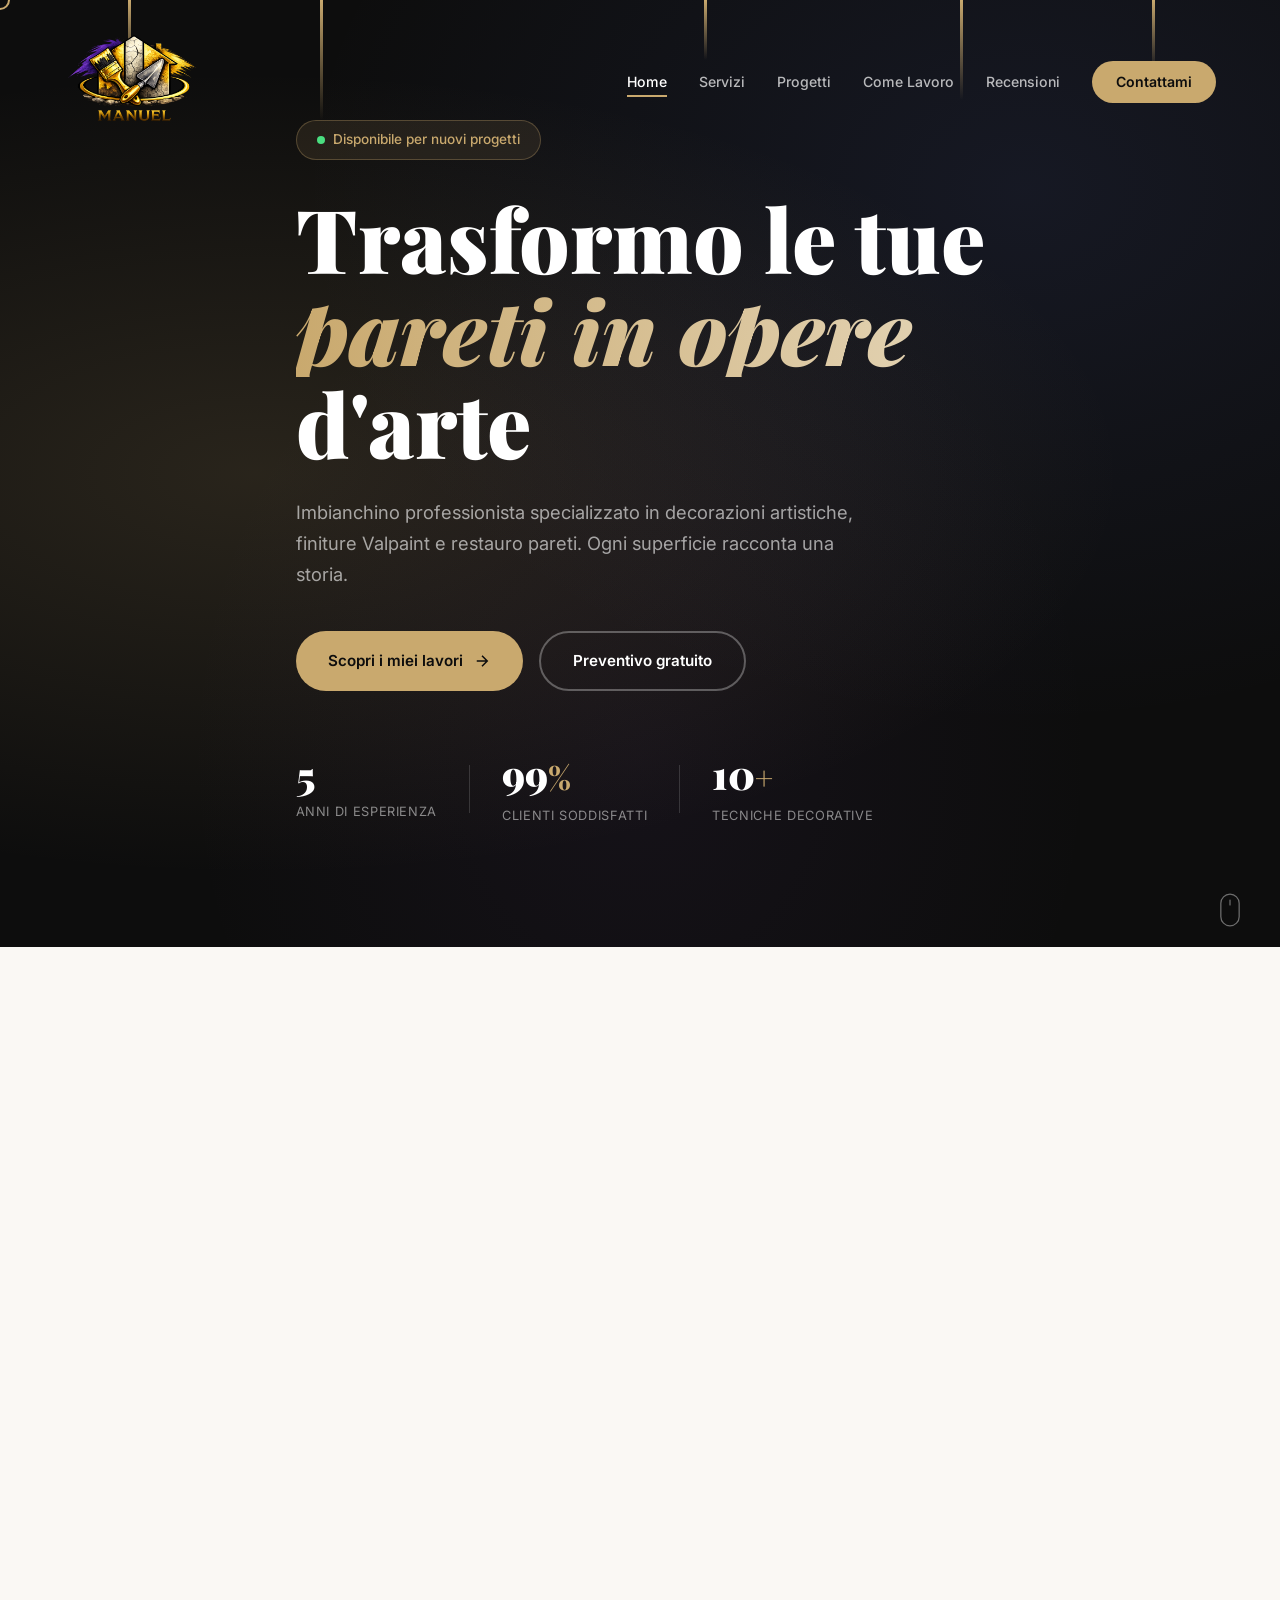
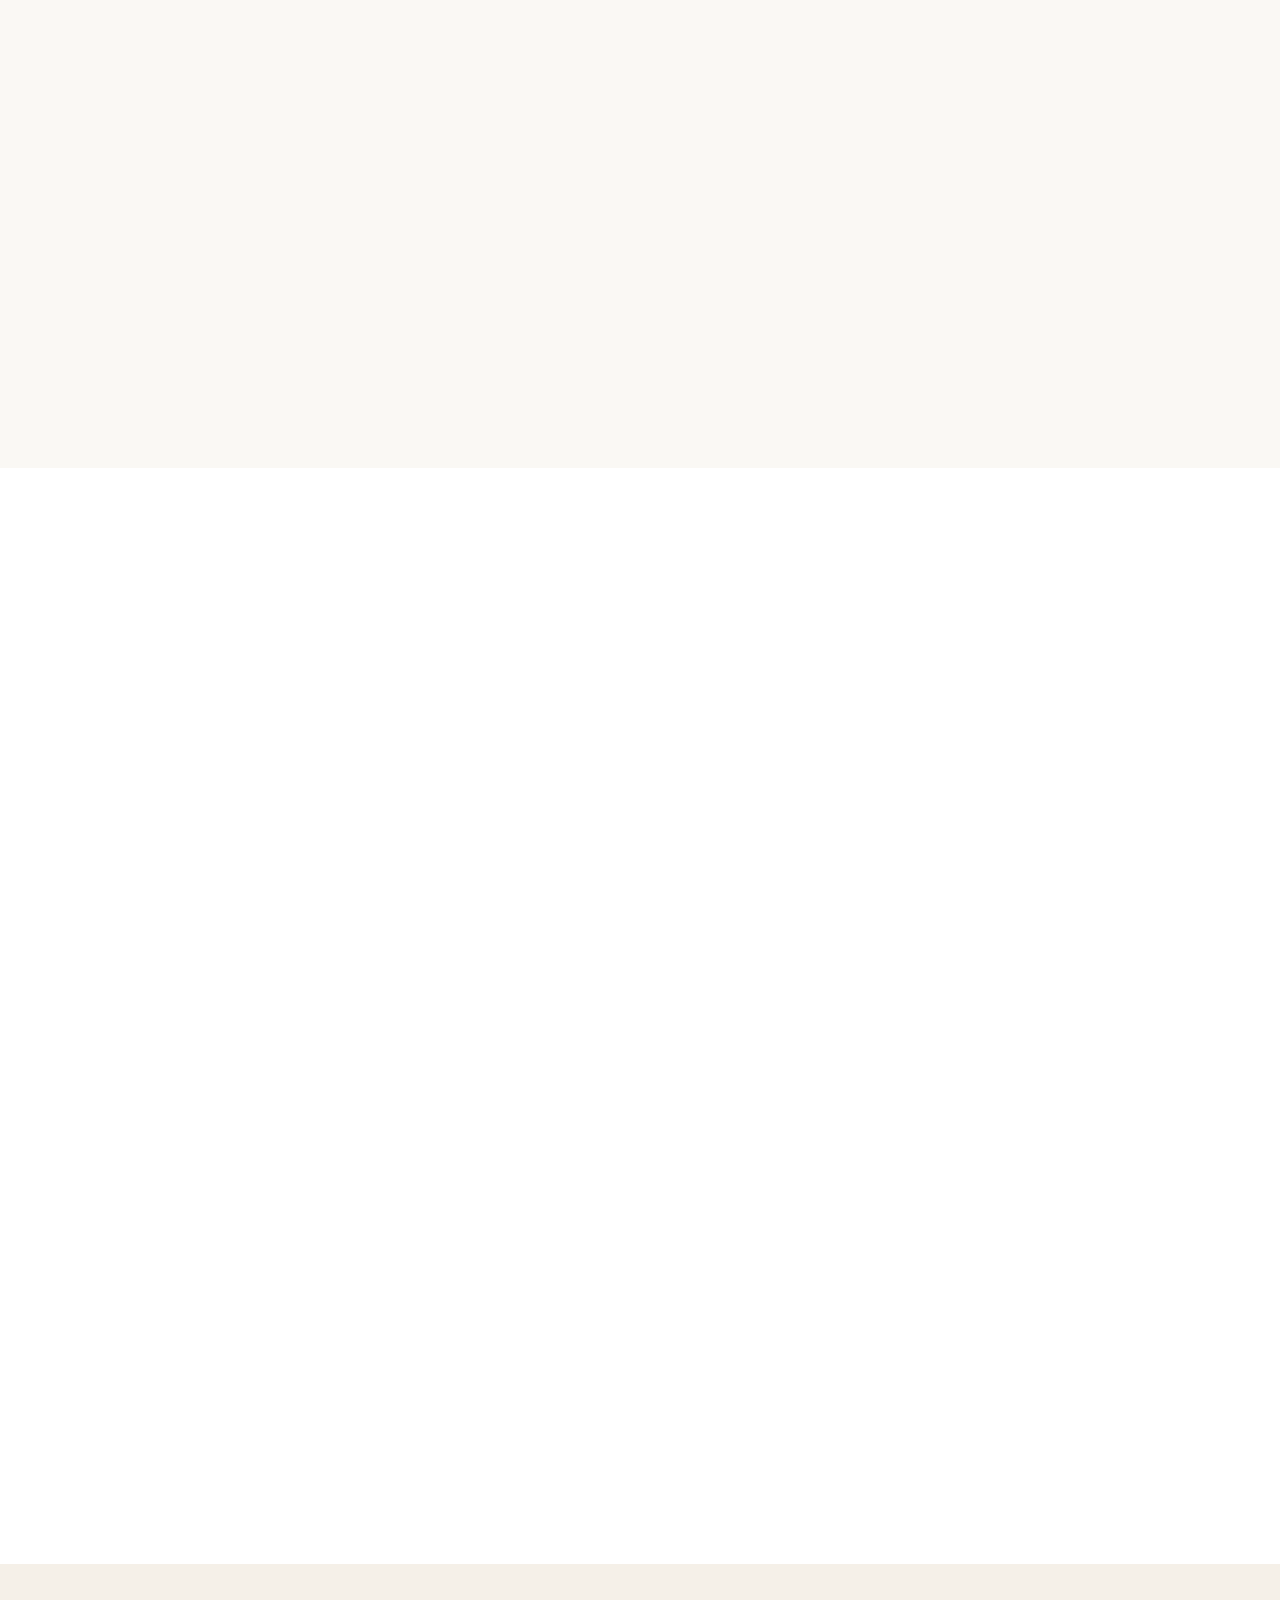
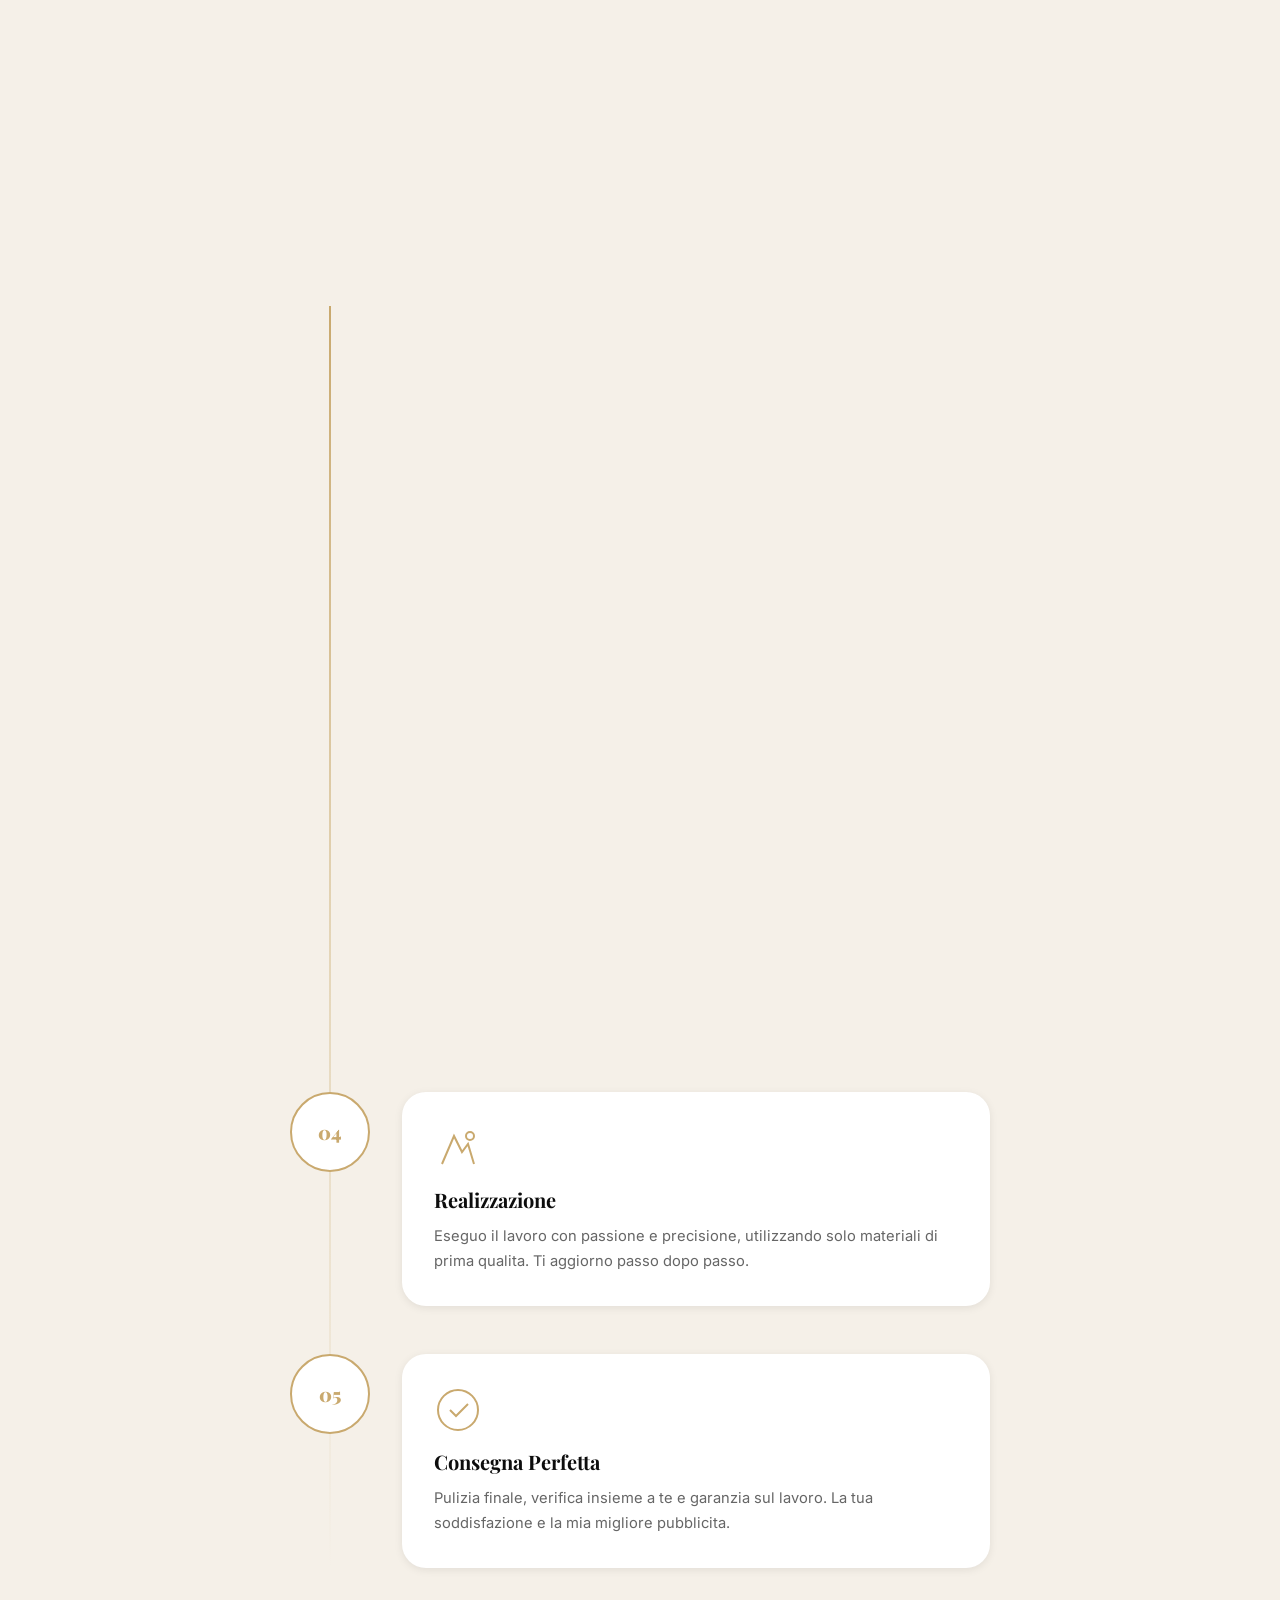
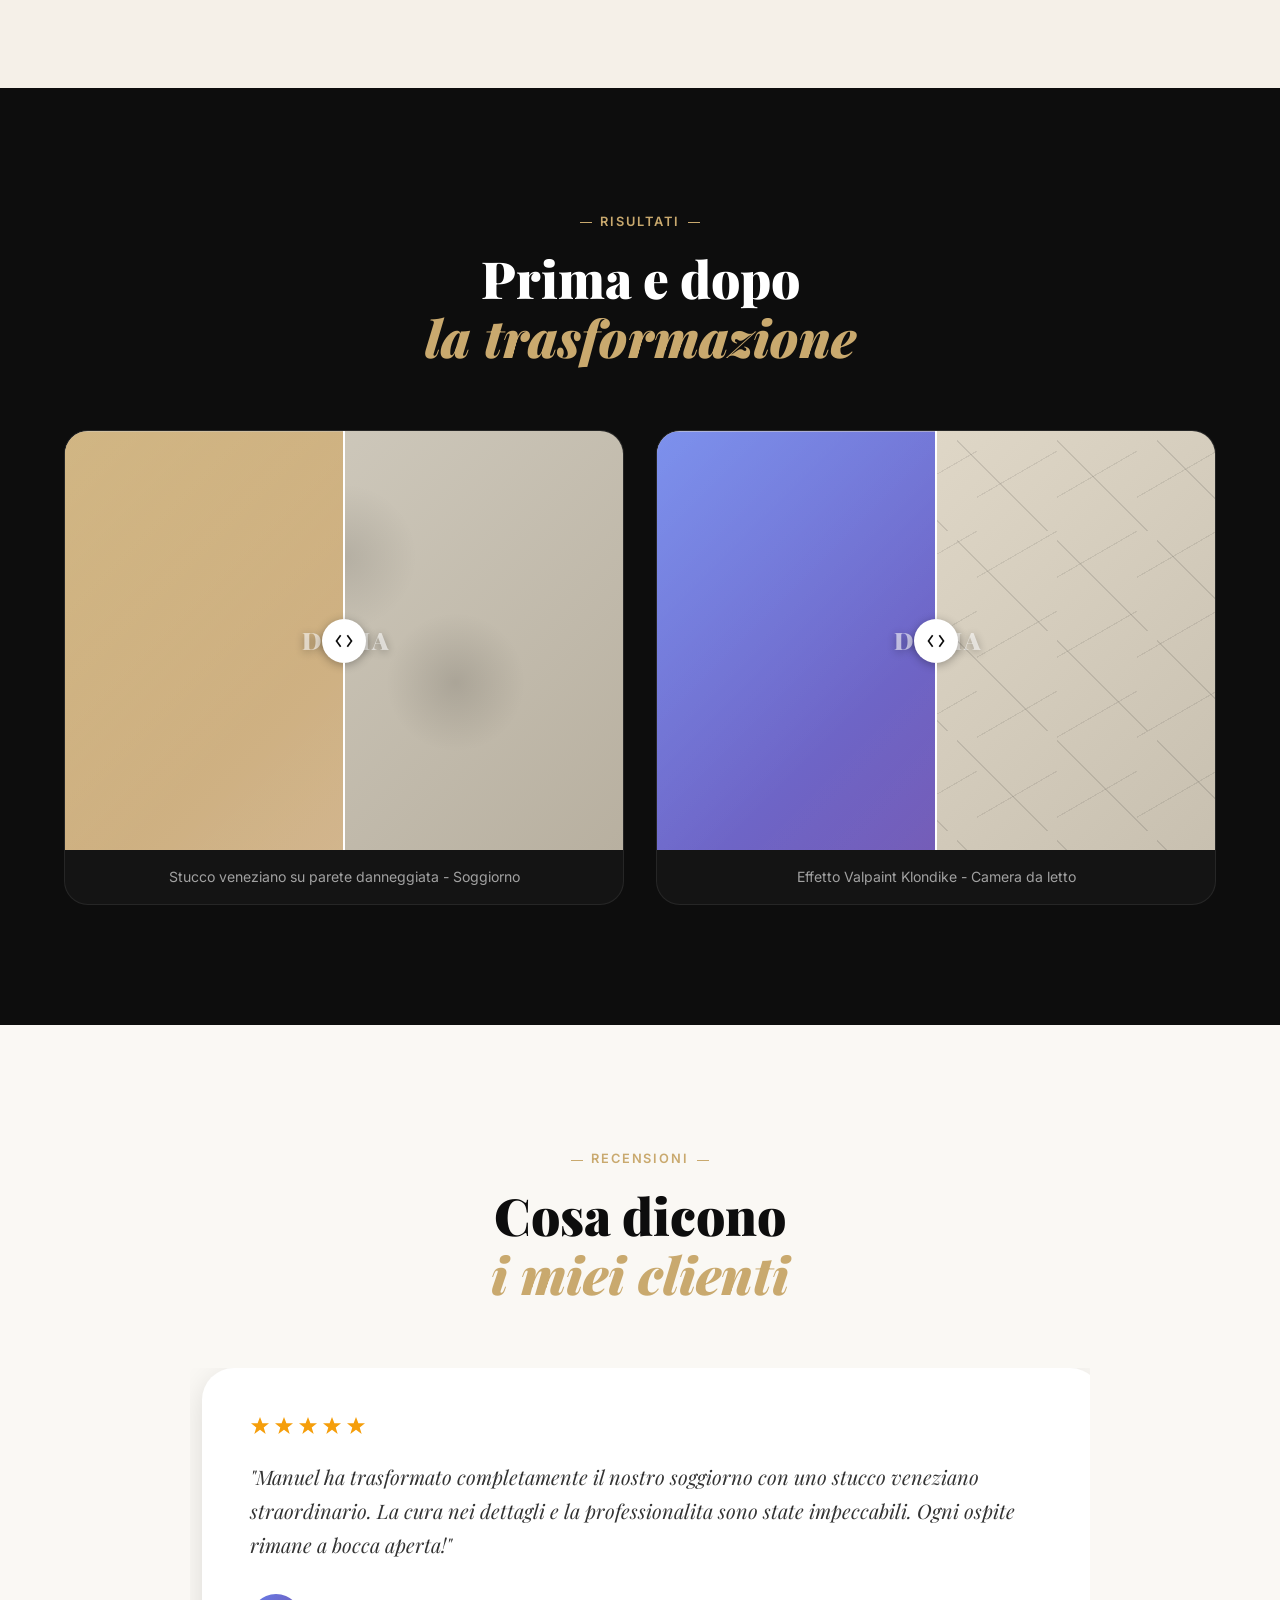
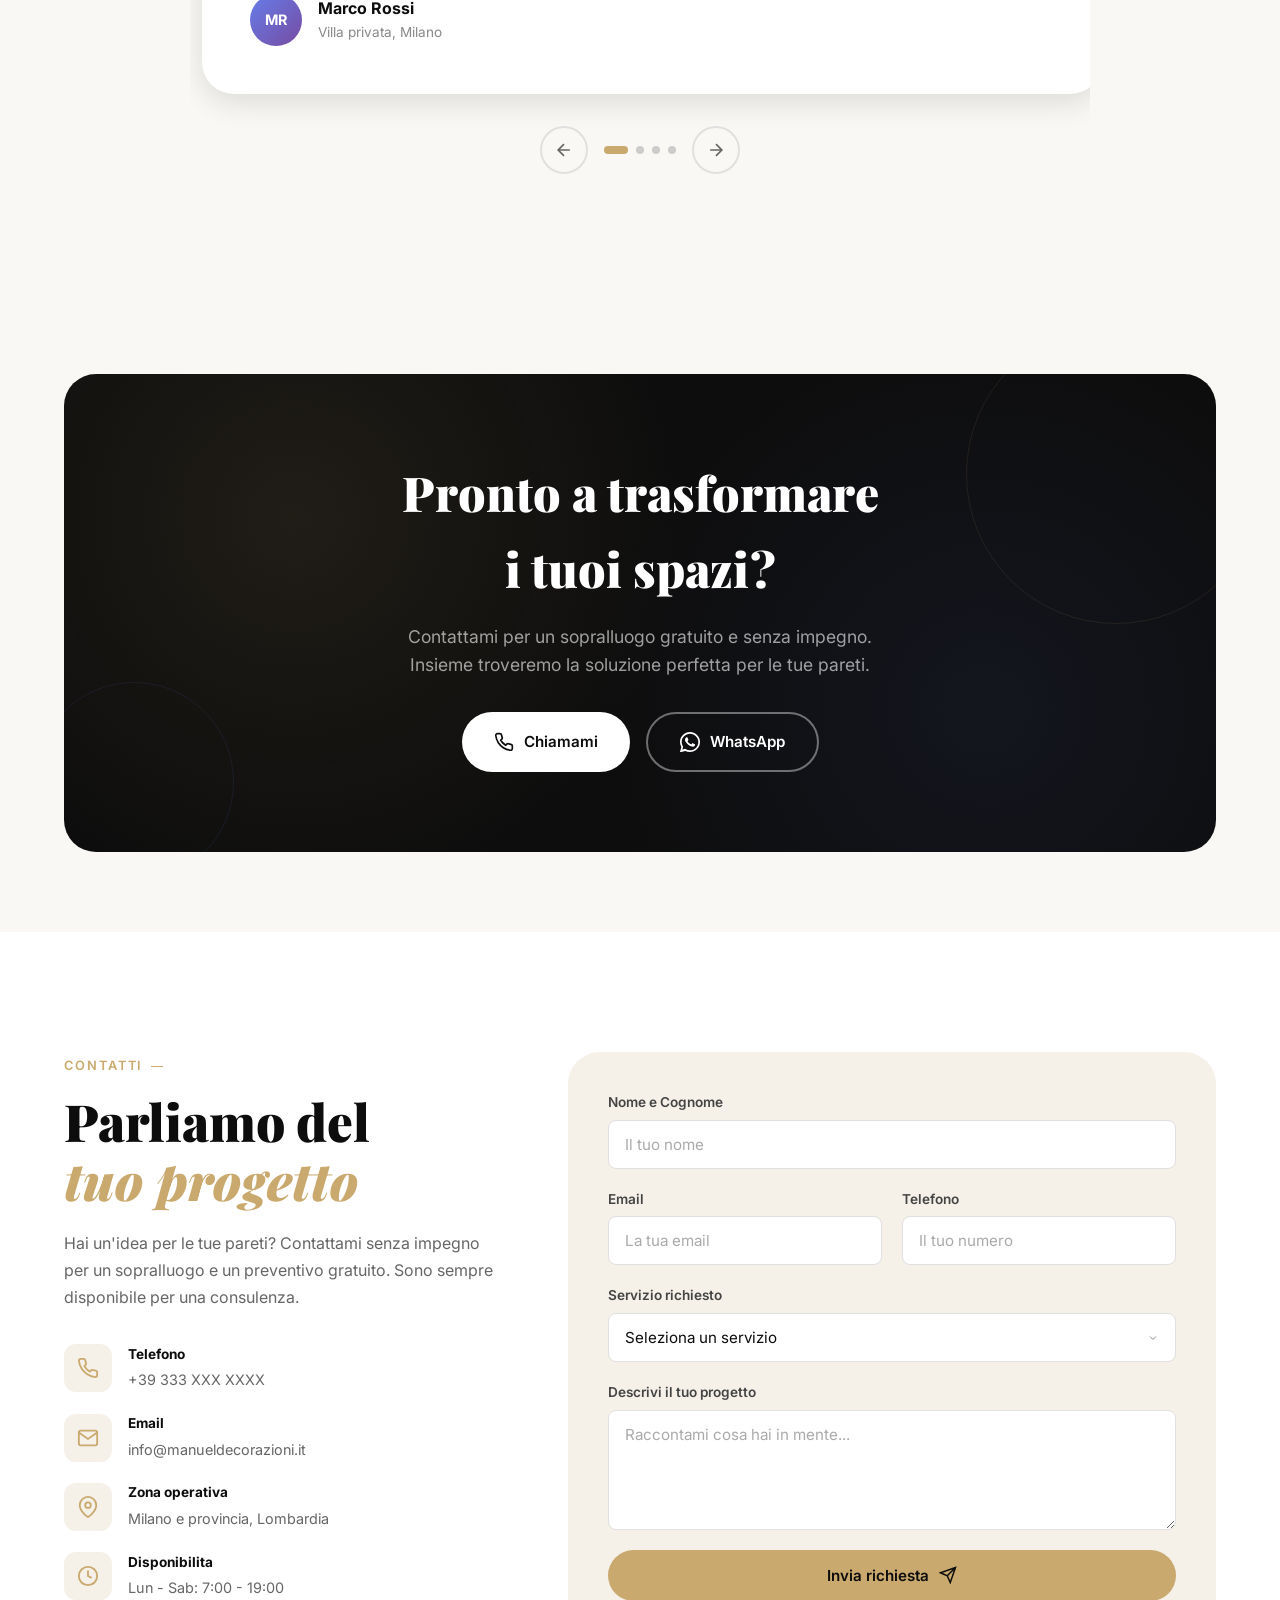
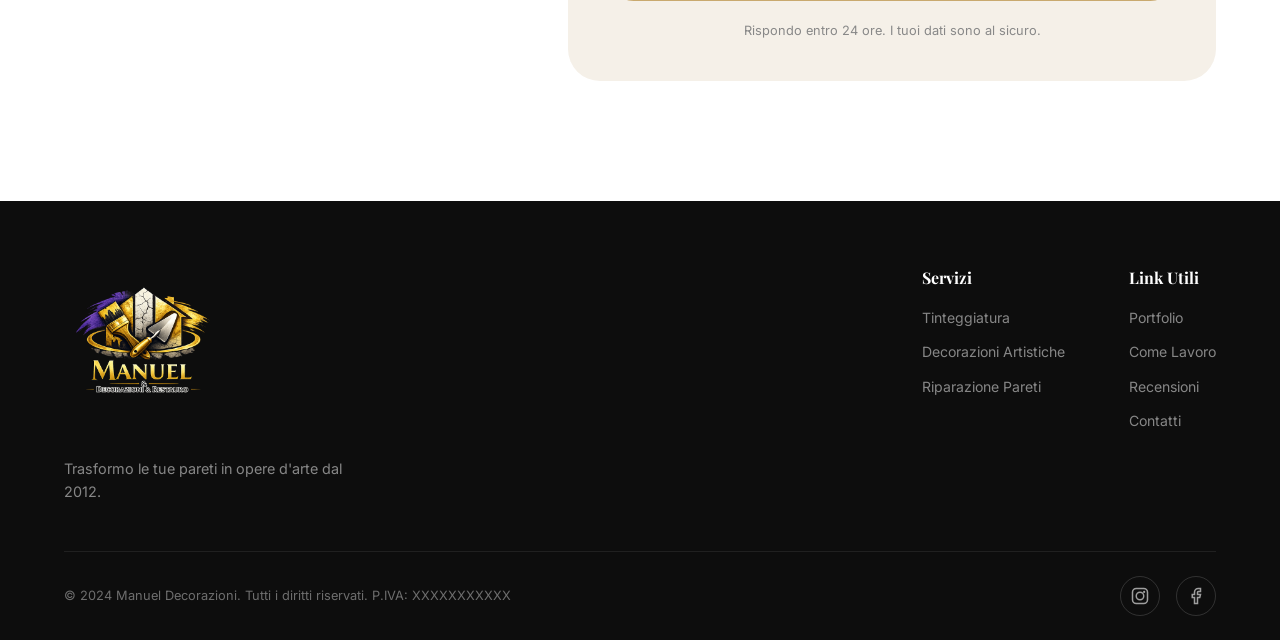
<file: index.html>
<!DOCTYPE html>
<html lang="it">
<head>
    <meta charset="UTF-8">
    <meta name="viewport" content="width=device-width, initial-scale=1.0">
    <title>Manuel Decorazioni | Imbianchino & Decorazioni d'Arte</title>
    <meta name="description" content="Manuel - Professionista in tinteggiatura, riparazione pareti e decorazioni artistiche Valpaint. Trasformiamo i tuoi spazi in opere d'arte.">
    <link rel="preconnect" href="https://fonts.googleapis.com">
    <link rel="preconnect" href="https://fonts.gstatic.com" crossorigin>
    <link href="https://fonts.googleapis.com/css2?family=Playfair+Display:ital,wght@0,400;0,700;0,900;1,400&family=Inter:wght@300;400;500;600;700&family=Caveat:wght@400;700&display=swap" rel="stylesheet">
    <link rel="icon" type="image/png" href="images/icona-sito.png">
    <link rel="stylesheet" href="css/style.css">
    <link rel="stylesheet" href="css/animations.css">
</head>
<body>
    <!-- Loader -->
    <div class="loader" id="loader">
        <div class="loader-content">
            <div class="paint-roller">
                <div class="roller-handle"></div>
                <div class="roller-body"></div>
                <div class="paint-trail"></div>
            </div>
            <p class="loader-text">Stiamo preparando qualcosa di bello...</p>
        </div>
    </div>

    <!-- Cursor follower -->
    <div class="cursor-follower" id="cursorFollower"></div>

    <!-- Navigation -->
    <nav class="navbar" id="navbar">
        <div class="nav-container">
            <a href="/sito-manuel/" class="logo">
                <img src="images/logo-header.png" alt="Manuel Decorazioni & Restauro" class="logo-img">
            </a>
            <div class="nav-links" id="navLinks">
                <a href="#home" class="nav-link active">Home</a>
                <a href="#servizi" class="nav-link">Servizi</a>
                <a href="#progetti" class="nav-link">Progetti</a>
                <a href="#processo" class="nav-link">Come Lavoro</a>
                <a href="#testimonianze" class="nav-link">Recensioni</a>
                <a href="#contatti" class="nav-link nav-cta">Contattami</a>
            </div>
            <button class="hamburger" id="hamburger" aria-label="Menu">
                <span></span>
                <span></span>
                <span></span>
            </button>
        </div>
    </nav>

    <!-- Hero Section -->
    <section class="hero" id="home">
        <div class="hero-bg">
            <div class="hero-gradient"></div>
            <div class="paint-drips">
                <div class="drip drip-1"></div>
                <div class="drip drip-2"></div>
                <div class="drip drip-3"></div>
                <div class="drip drip-4"></div>
                <div class="drip drip-5"></div>
            </div>
        </div>
        <div class="hero-content">
            <div class="hero-badge reveal-up">
                <span class="badge-dot"></span>
                Disponibile per nuovi progetti
            </div>
            <h1 class="hero-title">
                <span class="title-line reveal-up">Trasformo le tue</span>
                <span class="title-line title-accent reveal-up">pareti in opere</span>
                <span class="title-line reveal-up">d'arte</span>
            </h1>
            <p class="hero-subtitle reveal-up">
                Imbianchino professionista specializzato in decorazioni artistiche,
                finiture Valpaint e restauro pareti. Ogni superficie racconta una storia.
            </p>
            <div class="hero-actions reveal-up">
                <a href="#progetti" class="btn btn-primary">
                    <span>Scopri i miei lavori</span>
                    <svg viewBox="0 0 24 24" fill="none" stroke="currentColor" stroke-width="2">
                        <path d="M5 12h14M12 5l7 7-7 7"/>
                    </svg>
                </a>
                <a href="#contatti" class="btn btn-outline">
                    <span>Preventivo gratuito</span>
                </a>
            </div>
            <div class="hero-stats reveal-up">
                <div class="stat">
                    <span class="stat-number" data-count="5">0</span>
                    <span class="stat-label">Anni di esperienza</span>
                </div>
                <div class="stat-divider"></div>
                <div class="stat">
                    <span class="stat-number" data-count="99">0</span><span class="stat-plus">%</span>
                    <span class="stat-label">Clienti soddisfatti</span>
                </div>
                <div class="stat-divider"></div>
                <div class="stat">
                    <span class="stat-number" data-count="10">0</span><span class="stat-plus">+</span>
                    <span class="stat-label">Tecniche decorative</span>
                </div>
            </div>
        </div>
        <div class="hero-scroll-indicator">
            <svg class="mouse-icon" viewBox="0 0 24 40" fill="none" xmlns="http://www.w3.org/2000/svg">
                <rect x="1" y="1" width="22" height="38" rx="11" stroke="currentColor" stroke-width="1.5"/>
                <line class="mouse-wheel" x1="12" y1="8" x2="12" y2="14" stroke="currentColor" stroke-width="1.5" stroke-linecap="round"/>
            </svg>
        </div>
    </section>

    <!-- Servizi Section -->
    <section class="servizi" id="servizi">
        <div class="container">
            <div class="section-header">
                <span class="section-tag reveal-up">I Miei Servizi</span>
                <h2 class="section-title reveal-up">Ogni parete merita<br><em>la perfezione</em></h2>
                <p class="section-desc reveal-up">
                    Dal semplice ritocco alla decorazione artistica, offro soluzioni complete
                    per trasformare ogni ambiente della tua casa.
                </p>
            </div>
            <div class="servizi-grid">
                <!-- Servizio 1 -->
                <div class="servizio-card reveal-up" data-service="pittura">
                    <div class="servizio-icon">
                        <svg viewBox="0 0 64 64" fill="none" xmlns="http://www.w3.org/2000/svg">
                            <rect x="8" y="20" width="32" height="36" rx="4" stroke="currentColor" stroke-width="2.5"/>
                            <path d="M40 28L56 16V56H40" stroke="currentColor" stroke-width="2.5"/>
                            <circle cx="24" cy="38" r="8" stroke="currentColor" stroke-width="2" stroke-dasharray="4 3"/>
                        </svg>
                    </div>
                    <div class="servizio-number">01</div>
                    <h3 class="servizio-title">Tinteggiatura Professionale</h3>
                    <p class="servizio-desc">
                        Pittura interna ed esterna con prodotti di alta qualita.
                        Preparazione accurata delle superfici, primer specifici e
                        finiture impeccabili che durano nel tempo.
                    </p>
                    <ul class="servizio-features">
                        <li>Pittura interna ed esterna</li>
                        <li>Trattamenti antimuffa</li>
                        <li>Finiture opache e satinate</li>
                        <li>Consulenza colore gratuita</li>
                    </ul>
                    <a href="#contatti" class="servizio-link">
                        Richiedi preventivo
                        <svg viewBox="0 0 24 24" fill="none" stroke="currentColor" stroke-width="2"><path d="M5 12h14M12 5l7 7-7 7"/></svg>
                    </a>
                </div>

                <!-- Servizio 2 -->
                <div class="servizio-card featured reveal-up" data-service="decorazioni">
                    <div class="servizio-badge">Il piu richiesto</div>
                    <div class="servizio-icon">
                        <svg viewBox="0 0 64 64" fill="none" xmlns="http://www.w3.org/2000/svg">
                            <path d="M32 8C18 8 8 18 8 32s10 24 24 24 24-10 24-24" stroke="currentColor" stroke-width="2.5"/>
                            <path d="M32 8c8 4 16 14 16 24" stroke="currentColor" stroke-width="2.5"/>
                            <circle cx="20" cy="28" r="4" stroke="currentColor" stroke-width="2"/>
                            <circle cx="32" cy="20" r="3" stroke="currentColor" stroke-width="2"/>
                            <circle cx="40" cy="32" r="5" stroke="currentColor" stroke-width="2"/>
                            <circle cx="28" cy="40" r="3.5" stroke="currentColor" stroke-width="2"/>
                        </svg>
                    </div>
                    <div class="servizio-number">02</div>
                    <h3 class="servizio-title">Decorazioni Artistiche</h3>
                    <p class="servizio-desc">
                        Finiture decorative di pregio con tecniche Valpaint, stucco veneziano,
                        effetto marmo, spatolato e molto altro. Creo atmosfere uniche
                        che trasformano ogni ambiente.
                    </p>
                    <ul class="servizio-features">
                        <li>Tecniche Valpaint certificate</li>
                        <li>Stucco veneziano</li>
                        <li>Effetto marmorino</li>
                        <li>Spatolato e velature</li>
                    </ul>
                    <a href="#contatti" class="servizio-link">
                        Richiedi preventivo
                        <svg viewBox="0 0 24 24" fill="none" stroke="currentColor" stroke-width="2"><path d="M5 12h14M12 5l7 7-7 7"/></svg>
                    </a>
                </div>

                <!-- Servizio 3 -->
                <div class="servizio-card reveal-up" data-service="riparazioni">
                    <div class="servizio-icon">
                        <svg viewBox="0 0 64 64" fill="none" xmlns="http://www.w3.org/2000/svg">
                            <rect x="12" y="12" width="40" height="40" rx="4" stroke="currentColor" stroke-width="2.5"/>
                            <path d="M24 24l16 16M40 24L24 40" stroke="currentColor" stroke-width="2" stroke-dasharray="4 4"/>
                            <path d="M32 20v24M20 32h24" stroke="currentColor" stroke-width="2.5"/>
                        </svg>
                    </div>
                    <div class="servizio-number">03</div>
                    <h3 class="servizio-title">Riparazione Pareti</h3>
                    <p class="servizio-desc">
                        Riparo buchi, crepe, distacchi d'intonaco e danni da umidita.
                        Ripristino perfetto della superficie con stuccatura professionale
                        e finitura invisibile.
                    </p>
                    <ul class="servizio-features">
                        <li>Stuccatura buchi e crepe</li>
                        <li>Ripristino intonaco</li>
                        <li>Trattamento umidita</li>
                        <li>Rasatura e livellamento</li>
                    </ul>
                    <a href="#contatti" class="servizio-link">
                        Richiedi preventivo
                        <svg viewBox="0 0 24 24" fill="none" stroke="currentColor" stroke-width="2"><path d="M5 12h14M12 5l7 7-7 7"/></svg>
                    </a>
                </div>
            </div>
        </div>
    </section>

    <!-- Progetti Section -->
    <section class="progetti" id="progetti">
        <div class="container">
            <div class="section-header">
                <span class="section-tag reveal-up">Portfolio</span>
                <h2 class="section-title reveal-up">I miei lavori<br><em>parlano da soli</em></h2>
                <p class="section-desc reveal-up">
                    Ogni progetto e una storia di trasformazione. Clicca per scoprire
                    il prima, il durante e il dopo di ogni lavoro.
                </p>
            </div>

            <!-- Projects Grid -->
            <div class="projects-grid">
                <!-- Progetto Studio - Valpaint Setavel -->
                <a href="progetti/studio/" class="project-card large reveal-up" data-category="decorazioni">
                    <div class="project-image">
                        <img src="images/studio/parete-spianata-lg.jpg" alt="Studio 5x4 - Restauro e Valpaint Setavel" style="width:100%;height:100%;object-fit:cover;position:absolute;inset:0;">
                        <div class="project-overlay">
                            <span class="project-view">Scopri il progetto</span>
                        </div>
                    </div>
                    <div class="project-info">
                        <span class="project-category">Restauro Completo + Decorazione</span>
                        <h3 class="project-title">Studio 5x4 - Igienizzazione, Restauro e Valpaint Setavel</h3>
                        <p class="project-location">
                            <svg viewBox="0 0 24 24" fill="none" stroke="currentColor" stroke-width="2"><path d="M21 10c0 7-9 13-9 13s-9-6-9-13a9 9 0 0118 0z"/><circle cx="12" cy="10" r="3"/></svg>
                            Restauro completo e decorazione artistica
                        </p>
                    </div>
                </a>
            </div>
        </div>
    </section>

    <!-- Processo Section -->
    <section class="processo" id="processo">
        <div class="container">
            <div class="section-header">
                <span class="section-tag reveal-up">Il Mio Metodo</span>
                <h2 class="section-title reveal-up">Come lavoro<br><em>passo dopo passo</em></h2>
            </div>
            <div class="processo-timeline">
                <div class="timeline-line"></div>
                <div class="processo-step reveal-up">
                    <div class="step-number">01</div>
                    <div class="step-content">
                        <div class="step-icon">
                            <svg viewBox="0 0 48 48" fill="none" stroke="currentColor" stroke-width="2">
                                <circle cx="24" cy="24" r="20"/>
                                <path d="M24 14v10l7 7"/>
                            </svg>
                        </div>
                        <h3>Sopralluogo Gratuito</h3>
                        <p>Vengo a casa tua per valutare lo stato delle pareti, ascoltare le tue idee e proporti le soluzioni migliori. Tutto senza impegno.</p>
                    </div>
                </div>
                <div class="processo-step reveal-up">
                    <div class="step-number">02</div>
                    <div class="step-content">
                        <div class="step-icon">
                            <svg viewBox="0 0 48 48" fill="none" stroke="currentColor" stroke-width="2">
                                <rect x="8" y="8" width="32" height="32" rx="4"/>
                                <path d="M16 24h16M24 16v16"/>
                            </svg>
                        </div>
                        <h3>Preventivo Dettagliato</h3>
                        <p>Ti invio un preventivo chiaro e trasparente, con tempi e costi definiti. Nessuna sorpresa, solo chiarezza.</p>
                    </div>
                </div>
                <div class="processo-step reveal-up">
                    <div class="step-number">03</div>
                    <div class="step-content">
                        <div class="step-icon">
                            <svg viewBox="0 0 48 48" fill="none" stroke="currentColor" stroke-width="2">
                                <path d="M12 36V16l12-8 12 8v20"/>
                                <rect x="18" y="24" width="12" height="12"/>
                            </svg>
                        </div>
                        <h3>Preparazione Accurata</h3>
                        <p>Proteggo mobili e pavimenti, preparo le superfici con cura. La preparazione e il segreto di un risultato perfetto.</p>
                    </div>
                </div>
                <div class="processo-step reveal-up">
                    <div class="step-number">04</div>
                    <div class="step-content">
                        <div class="step-icon">
                            <svg viewBox="0 0 48 48" fill="none" stroke="currentColor" stroke-width="2">
                                <path d="M8 40L20 12l8 16 6-8 6 20"/>
                                <circle cx="36" cy="12" r="4"/>
                            </svg>
                        </div>
                        <h3>Realizzazione</h3>
                        <p>Eseguo il lavoro con passione e precisione, utilizzando solo materiali di prima qualita. Ti aggiorno passo dopo passo.</p>
                    </div>
                </div>
                <div class="processo-step reveal-up">
                    <div class="step-number">05</div>
                    <div class="step-content">
                        <div class="step-icon">
                            <svg viewBox="0 0 48 48" fill="none" stroke="currentColor" stroke-width="2">
                                <circle cx="24" cy="24" r="20"/>
                                <path d="M16 24l6 6 12-12"/>
                            </svg>
                        </div>
                        <h3>Consegna Perfetta</h3>
                        <p>Pulizia finale, verifica insieme a te e garanzia sul lavoro. La tua soddisfazione e la mia migliore pubblicita.</p>
                    </div>
                </div>
            </div>
        </div>
    </section>

    <!-- Before/After Section -->
    <section class="before-after">
        <div class="container">
            <div class="section-header">
                <span class="section-tag reveal-up">Risultati</span>
                <h2 class="section-title reveal-up">Prima e dopo<br><em>la trasformazione</em></h2>
            </div>
            <div class="ba-showcase">
                <div class="ba-card reveal-up">
                    <div class="ba-slider" data-ba="1">
                        <div class="ba-before">
                            <div class="ba-placeholder-before" style="background: linear-gradient(135deg, #d5d0c4 0%, #b8b0a0 100%);">
                                <div class="ba-damage"></div>
                                <span>PRIMA</span>
                            </div>
                        </div>
                        <div class="ba-after">
                            <div class="ba-placeholder-after" style="background: linear-gradient(135deg, #c9a96e 0%, #d4b896 100%);">
                                <div class="ba-shine"></div>
                                <span>DOPO</span>
                            </div>
                        </div>
                        <div class="ba-handle">
                            <div class="ba-handle-line"></div>
                            <div class="ba-handle-circle">
                                <svg viewBox="0 0 24 24" fill="none" stroke="currentColor" stroke-width="2">
                                    <path d="M8 5l-5 7 5 7M16 5l5 7-5 7"/>
                                </svg>
                            </div>
                            <div class="ba-handle-line"></div>
                        </div>
                    </div>
                    <p class="ba-caption">Stucco veneziano su parete danneggiata - Soggiorno</p>
                </div>
                <div class="ba-card reveal-up">
                    <div class="ba-slider" data-ba="2">
                        <div class="ba-before">
                            <div class="ba-placeholder-before" style="background: linear-gradient(135deg, #e8e0d0 0%, #c8c0b0 100%);">
                                <div class="ba-damage damage-cracks"></div>
                                <span>PRIMA</span>
                            </div>
                        </div>
                        <div class="ba-after">
                            <div class="ba-placeholder-after" style="background: linear-gradient(135deg, #667eea 0%, #764ba2 100%);">
                                <div class="ba-shine"></div>
                                <span>DOPO</span>
                            </div>
                        </div>
                        <div class="ba-handle">
                            <div class="ba-handle-line"></div>
                            <div class="ba-handle-circle">
                                <svg viewBox="0 0 24 24" fill="none" stroke="currentColor" stroke-width="2">
                                    <path d="M8 5l-5 7 5 7M16 5l5 7-5 7"/>
                                </svg>
                            </div>
                            <div class="ba-handle-line"></div>
                        </div>
                    </div>
                    <p class="ba-caption">Effetto Valpaint Klondike - Camera da letto</p>
                </div>
            </div>
        </div>
    </section>

    <!-- Testimonianze Section -->
    <section class="testimonianze" id="testimonianze">
        <div class="container">
            <div class="section-header">
                <span class="section-tag reveal-up">Recensioni</span>
                <h2 class="section-title reveal-up">Cosa dicono<br><em>i miei clienti</em></h2>
            </div>
            <div class="testimonial-carousel reveal-up">
                <div class="testimonial-track" id="testimonialTrack">
                    <div class="testimonial-card">
                        <div class="testimonial-stars">
                            <svg viewBox="0 0 20 20" fill="currentColor"><path d="M10 1l2.39 6.36H19l-5.3 4.14 1.96 6.5L10 13.77 4.34 18l1.96-6.5L1 7.36h6.61z"/></svg>
                            <svg viewBox="0 0 20 20" fill="currentColor"><path d="M10 1l2.39 6.36H19l-5.3 4.14 1.96 6.5L10 13.77 4.34 18l1.96-6.5L1 7.36h6.61z"/></svg>
                            <svg viewBox="0 0 20 20" fill="currentColor"><path d="M10 1l2.39 6.36H19l-5.3 4.14 1.96 6.5L10 13.77 4.34 18l1.96-6.5L1 7.36h6.61z"/></svg>
                            <svg viewBox="0 0 20 20" fill="currentColor"><path d="M10 1l2.39 6.36H19l-5.3 4.14 1.96 6.5L10 13.77 4.34 18l1.96-6.5L1 7.36h6.61z"/></svg>
                            <svg viewBox="0 0 20 20" fill="currentColor"><path d="M10 1l2.39 6.36H19l-5.3 4.14 1.96 6.5L10 13.77 4.34 18l1.96-6.5L1 7.36h6.61z"/></svg>
                        </div>
                        <blockquote class="testimonial-text">
                            "Manuel ha trasformato completamente il nostro soggiorno con uno stucco veneziano straordinario.
                            La cura nei dettagli e la professionalita sono state impeccabili. Ogni ospite rimane a bocca aperta!"
                        </blockquote>
                        <div class="testimonial-author">
                            <div class="author-avatar" style="background: linear-gradient(135deg, #667eea, #764ba2);">
                                <span>MR</span>
                            </div>
                            <div class="author-info">
                                <strong>Marco Rossi</strong>
                                <span>Villa privata, Milano</span>
                            </div>
                        </div>
                    </div>
                    <div class="testimonial-card">
                        <div class="testimonial-stars">
                            <svg viewBox="0 0 20 20" fill="currentColor"><path d="M10 1l2.39 6.36H19l-5.3 4.14 1.96 6.5L10 13.77 4.34 18l1.96-6.5L1 7.36h6.61z"/></svg>
                            <svg viewBox="0 0 20 20" fill="currentColor"><path d="M10 1l2.39 6.36H19l-5.3 4.14 1.96 6.5L10 13.77 4.34 18l1.96-6.5L1 7.36h6.61z"/></svg>
                            <svg viewBox="0 0 20 20" fill="currentColor"><path d="M10 1l2.39 6.36H19l-5.3 4.14 1.96 6.5L10 13.77 4.34 18l1.96-6.5L1 7.36h6.61z"/></svg>
                            <svg viewBox="0 0 20 20" fill="currentColor"><path d="M10 1l2.39 6.36H19l-5.3 4.14 1.96 6.5L10 13.77 4.34 18l1.96-6.5L1 7.36h6.61z"/></svg>
                            <svg viewBox="0 0 20 20" fill="currentColor"><path d="M10 1l2.39 6.36H19l-5.3 4.14 1.96 6.5L10 13.77 4.34 18l1.96-6.5L1 7.36h6.61z"/></svg>
                        </div>
                        <blockquote class="testimonial-text">
                            "Avevamo pareti piene di buchi e crepe dopo i lavori dell'idraulico. Manuel le ha ripristinate
                            in modo perfetto, non si vede nemmeno dove fossero i danni. Prezzo onesto e lavoro eccellente."
                        </blockquote>
                        <div class="testimonial-author">
                            <div class="author-avatar" style="background: linear-gradient(135deg, #f093fb, #f5576c);">
                                <span>LB</span>
                            </div>
                            <div class="author-info">
                                <strong>Laura Bianchi</strong>
                                <span>Appartamento, Roma</span>
                            </div>
                        </div>
                    </div>
                    <div class="testimonial-card">
                        <div class="testimonial-stars">
                            <svg viewBox="0 0 20 20" fill="currentColor"><path d="M10 1l2.39 6.36H19l-5.3 4.14 1.96 6.5L10 13.77 4.34 18l1.96-6.5L1 7.36h6.61z"/></svg>
                            <svg viewBox="0 0 20 20" fill="currentColor"><path d="M10 1l2.39 6.36H19l-5.3 4.14 1.96 6.5L10 13.77 4.34 18l1.96-6.5L1 7.36h6.61z"/></svg>
                            <svg viewBox="0 0 20 20" fill="currentColor"><path d="M10 1l2.39 6.36H19l-5.3 4.14 1.96 6.5L10 13.77 4.34 18l1.96-6.5L1 7.36h6.61z"/></svg>
                            <svg viewBox="0 0 20 20" fill="currentColor"><path d="M10 1l2.39 6.36H19l-5.3 4.14 1.96 6.5L10 13.77 4.34 18l1.96-6.5L1 7.36h6.61z"/></svg>
                            <svg viewBox="0 0 20 20" fill="currentColor"><path d="M10 1l2.39 6.36H19l-5.3 4.14 1.96 6.5L10 13.77 4.34 18l1.96-6.5L1 7.36h6.61z"/></svg>
                        </div>
                        <blockquote class="testimonial-text">
                            "Per il nostro ristorante volevamo qualcosa di speciale. Manuel ha realizzato un effetto marmorino
                            che sembra uscito da un palazzo storico. I clienti ci chiedono sempre chi ha fatto le pareti!"
                        </blockquote>
                        <div class="testimonial-author">
                            <div class="author-avatar" style="background: linear-gradient(135deg, #4facfe, #00f2fe);">
                                <span>GV</span>
                            </div>
                            <div class="author-info">
                                <strong>Giuseppe Verdi</strong>
                                <span>Ristorante, Firenze</span>
                            </div>
                        </div>
                    </div>
                    <div class="testimonial-card">
                        <div class="testimonial-stars">
                            <svg viewBox="0 0 20 20" fill="currentColor"><path d="M10 1l2.39 6.36H19l-5.3 4.14 1.96 6.5L10 13.77 4.34 18l1.96-6.5L1 7.36h6.61z"/></svg>
                            <svg viewBox="0 0 20 20" fill="currentColor"><path d="M10 1l2.39 6.36H19l-5.3 4.14 1.96 6.5L10 13.77 4.34 18l1.96-6.5L1 7.36h6.61z"/></svg>
                            <svg viewBox="0 0 20 20" fill="currentColor"><path d="M10 1l2.39 6.36H19l-5.3 4.14 1.96 6.5L10 13.77 4.34 18l1.96-6.5L1 7.36h6.61z"/></svg>
                            <svg viewBox="0 0 20 20" fill="currentColor"><path d="M10 1l2.39 6.36H19l-5.3 4.14 1.96 6.5L10 13.77 4.34 18l1.96-6.5L1 7.36h6.61z"/></svg>
                            <svg viewBox="0 0 20 20" fill="currentColor"><path d="M10 1l2.39 6.36H19l-5.3 4.14 1.96 6.5L10 13.77 4.34 18l1.96-6.5L1 7.36h6.61z"/></svg>
                        </div>
                        <blockquote class="testimonial-text">
                            "Ho affidato a Manuel la tinteggiatura di tutto il mio appartamento nuovo. Colori perfetti,
                            pulizia durante i lavori e consegna nei tempi. Lo consiglio a tutti senza esitazione."
                        </blockquote>
                        <div class="testimonial-author">
                            <div class="author-avatar" style="background: linear-gradient(135deg, #43e97b, #38f9d7);">
                                <span>AF</span>
                            </div>
                            <div class="author-info">
                                <strong>Anna Ferrari</strong>
                                <span>Appartamento, Torino</span>
                            </div>
                        </div>
                    </div>
                </div>
                <div class="testimonial-controls">
                    <button class="testimonial-btn prev" id="prevTestimonial" aria-label="Precedente">
                        <svg viewBox="0 0 24 24" fill="none" stroke="currentColor" stroke-width="2"><path d="M19 12H5M12 19l-7-7 7-7"/></svg>
                    </button>
                    <div class="testimonial-dots" id="testimonialDots"></div>
                    <button class="testimonial-btn next" id="nextTestimonial" aria-label="Successivo">
                        <svg viewBox="0 0 24 24" fill="none" stroke="currentColor" stroke-width="2"><path d="M5 12h14M12 5l7 7-7 7"/></svg>
                    </button>
                </div>
            </div>
        </div>
    </section>

    <!-- CTA Section -->
    <section class="cta-section">
        <div class="container">
            <div class="cta-card reveal-up">
                <div class="cta-bg-pattern"></div>
                <h2 class="cta-title">Pronto a trasformare<br>i tuoi spazi?</h2>
                <p class="cta-text">Contattami per un sopralluogo gratuito e senza impegno. Insieme troveremo la soluzione perfetta per le tue pareti.</p>
                <div class="cta-actions">
                    <a href="tel:+39333XXXXXXX" class="btn btn-white">
                        <svg viewBox="0 0 24 24" fill="none" stroke="currentColor" stroke-width="2"><path d="M22 16.92v3a2 2 0 01-2.18 2 19.79 19.79 0 01-8.63-3.07 19.5 19.5 0 01-6-6 19.79 19.79 0 01-3.07-8.67A2 2 0 014.11 2h3a2 2 0 012 1.72c.127.96.361 1.903.7 2.81a2 2 0 01-.45 2.11L8.09 9.91a16 16 0 006 6l1.27-1.27a2 2 0 012.11-.45c.907.339 1.85.573 2.81.7A2 2 0 0122 16.92z"/></svg>
                        <span>Chiamami</span>
                    </a>
                    <a href="https://wa.me/39333XXXXXXX" class="btn btn-outline-white" target="_blank" rel="noopener">
                        <svg viewBox="0 0 24 24" fill="currentColor"><path d="M17.472 14.382c-.297-.149-1.758-.867-2.03-.967-.273-.099-.471-.148-.67.15-.197.297-.767.966-.94 1.164-.173.199-.347.223-.644.075-.297-.15-1.255-.463-2.39-1.475-.883-.788-1.48-1.761-1.653-2.059-.173-.297-.018-.458.13-.606.134-.133.298-.347.446-.52.149-.174.198-.298.298-.497.099-.198.05-.371-.025-.52-.075-.149-.669-1.612-.916-2.207-.242-.579-.487-.5-.669-.51-.173-.008-.371-.01-.57-.01-.198 0-.52.074-.792.372-.272.297-1.04 1.016-1.04 2.479 0 1.462 1.065 2.875 1.213 3.074.149.198 2.096 3.2 5.077 4.487.709.306 1.262.489 1.694.625.712.227 1.36.195 1.871.118.571-.085 1.758-.719 2.006-1.413.248-.694.248-1.289.173-1.413-.074-.124-.272-.198-.57-.347z"/><path d="M12 0C5.373 0 0 5.373 0 12c0 2.123.553 4.172 1.607 5.99L.057 23.64a.5.5 0 00.602.602l5.71-1.57A11.94 11.94 0 0012 24c6.627 0 12-5.373 12-12S18.627 0 12 0zm0 22a9.94 9.94 0 01-5.38-1.567l-.386-.232-3.39.932.916-3.342-.25-.396A9.935 9.935 0 012 12C2 6.477 6.477 2 12 2s10 4.477 10 10-4.477 10-10 10z"/></svg>
                        <span>WhatsApp</span>
                    </a>
                </div>
            </div>
        </div>
    </section>

    <!-- Contatti Section -->
    <section class="contatti" id="contatti">
        <div class="container">
            <div class="contatti-grid">
                <div class="contatti-info reveal-up">
                    <span class="section-tag">Contatti</span>
                    <h2 class="section-title">Parliamo del<br><em>tuo progetto</em></h2>
                    <p class="contatti-desc">
                        Hai un'idea per le tue pareti? Contattami senza impegno per un sopralluogo
                        e un preventivo gratuito. Sono sempre disponibile per una consulenza.
                    </p>
                    <div class="contatti-details">
                        <div class="contatto-item">
                            <div class="contatto-icon">
                                <svg viewBox="0 0 24 24" fill="none" stroke="currentColor" stroke-width="2"><path d="M22 16.92v3a2 2 0 01-2.18 2 19.79 19.79 0 01-8.63-3.07 19.5 19.5 0 01-6-6 19.79 19.79 0 01-3.07-8.67A2 2 0 014.11 2h3a2 2 0 012 1.72c.127.96.361 1.903.7 2.81a2 2 0 01-.45 2.11L8.09 9.91a16 16 0 006 6l1.27-1.27a2 2 0 012.11-.45c.907.339 1.85.573 2.81.7A2 2 0 0122 16.92z"/></svg>
                            </div>
                            <div>
                                <strong>Telefono</strong>
                                <a href="tel:+39333XXXXXXX">+39 333 XXX XXXX</a>
                            </div>
                        </div>
                        <div class="contatto-item">
                            <div class="contatto-icon">
                                <svg viewBox="0 0 24 24" fill="none" stroke="currentColor" stroke-width="2"><path d="M4 4h16c1.1 0 2 .9 2 2v12c0 1.1-.9 2-2 2H4c-1.1 0-2-.9-2-2V6c0-1.1.9-2 2-2z"/><path d="M22 6l-10 7L2 6"/></svg>
                            </div>
                            <div>
                                <strong>Email</strong>
                                <a href="mailto:info@manuelDecorazioni.it">info@manueldecorazioni.it</a>
                            </div>
                        </div>
                        <div class="contatto-item">
                            <div class="contatto-icon">
                                <svg viewBox="0 0 24 24" fill="none" stroke="currentColor" stroke-width="2"><path d="M21 10c0 7-9 13-9 13s-9-6-9-13a9 9 0 0118 0z"/><circle cx="12" cy="10" r="3"/></svg>
                            </div>
                            <div>
                                <strong>Zona operativa</strong>
                                <span>Milano e provincia, Lombardia</span>
                            </div>
                        </div>
                        <div class="contatto-item">
                            <div class="contatto-icon">
                                <svg viewBox="0 0 24 24" fill="none" stroke="currentColor" stroke-width="2"><circle cx="12" cy="12" r="10"/><path d="M12 6v6l4 2"/></svg>
                            </div>
                            <div>
                                <strong>Disponibilita</strong>
                                <span>Lun - Sab: 7:00 - 19:00</span>
                            </div>
                        </div>
                    </div>
                </div>
                <div class="contatti-form-wrap reveal-up">
                    <form class="contatti-form" id="contactForm">
                        <div class="form-group">
                            <label for="name">Nome e Cognome</label>
                            <input type="text" id="name" name="name" required placeholder="Il tuo nome">
                        </div>
                        <div class="form-row">
                            <div class="form-group">
                                <label for="email">Email</label>
                                <input type="email" id="email" name="email" required placeholder="La tua email">
                            </div>
                            <div class="form-group">
                                <label for="phone">Telefono</label>
                                <input type="tel" id="phone" name="phone" placeholder="Il tuo numero">
                            </div>
                        </div>
                        <div class="form-group">
                            <label for="service">Servizio richiesto</label>
                            <select id="service" name="service">
                                <option value="">Seleziona un servizio</option>
                                <option value="pittura">Tinteggiatura</option>
                                <option value="decorazioni">Decorazioni Artistiche</option>
                                <option value="riparazioni">Riparazione Pareti</option>
                                <option value="altro">Altro</option>
                            </select>
                        </div>
                        <div class="form-group">
                            <label for="message">Descrivi il tuo progetto</label>
                            <textarea id="message" name="message" rows="4" placeholder="Raccontami cosa hai in mente..."></textarea>
                        </div>
                        <button type="submit" class="btn btn-primary btn-full">
                            <span>Invia richiesta</span>
                            <svg viewBox="0 0 24 24" fill="none" stroke="currentColor" stroke-width="2"><path d="M22 2L11 13M22 2l-7 20-4-9-9-4z"/></svg>
                        </button>
                        <p class="form-note">Rispondo entro 24 ore. I tuoi dati sono al sicuro.</p>
                    </form>
                </div>
            </div>
        </div>
    </section>

    <!-- Footer -->
    <footer class="footer">
        <div class="container">
            <div class="footer-top">
                <div class="footer-brand">
                    <a href="/sito-manuel/" class="logo">
                        <img src="images/logo-footer.png" alt="Manuel Decorazioni & Restauro" class="footer-logo-img">
                    </a>
                    <p class="footer-tagline">Trasformo le tue pareti in opere d'arte dal 2012.</p>
                </div>
                <div class="footer-links">
                    <div class="footer-col">
                        <h4>Servizi</h4>
                        <a href="#servizi">Tinteggiatura</a>
                        <a href="#servizi">Decorazioni Artistiche</a>
                        <a href="#servizi">Riparazione Pareti</a>
                    </div>
                    <div class="footer-col">
                        <h4>Link Utili</h4>
                        <a href="#progetti">Portfolio</a>
                        <a href="#processo">Come Lavoro</a>
                        <a href="#testimonianze">Recensioni</a>
                        <a href="#contatti">Contatti</a>
                    </div>
                </div>
            </div>
            <div class="footer-bottom">
                <p>&copy; 2024 Manuel Decorazioni. Tutti i diritti riservati. P.IVA: XXXXXXXXXXX</p>
                <div class="footer-social">
                    <a href="https://www.instagram.com/manu.ru11?igsh=Z2FrMGttcmFuOGgw" aria-label="Instagram" target="_blank" rel="noopener">
                        <svg viewBox="0 0 24 24" fill="none" stroke="currentColor" stroke-width="2"><rect x="2" y="2" width="20" height="20" rx="5"/><circle cx="12" cy="12" r="5"/><circle cx="17.5" cy="6.5" r="1.5" fill="currentColor" stroke="none"/></svg>
                    </a>
                    <a href="https://www.instagram.com/manu.ru11?igsh=Z2FrMGttcmFuOGgw" aria-label="Facebook" target="_blank" rel="noopener">
                        <svg viewBox="0 0 24 24" fill="none" stroke="currentColor" stroke-width="2"><path d="M18 2h-3a5 5 0 00-5 5v3H7v4h3v8h4v-8h3l1-4h-4V7a1 1 0 011-1h3z"/></svg>
                    </a>
                </div>
            </div>
        </div>
    </footer>

    <script src="js/main.js"></script>
</body>
</html>
</file>
<file: css/style.css>
/* ============================================
   Manuel Decorazioni - Main Stylesheet
   ============================================ */

/* --- CSS Variables --- */
:root {
    --color-primary: #c9a96e;
    --color-primary-dark: #a88b4a;
    --color-primary-light: #e4d5b7;
    --color-secondary: #1a1a2e;
    --color-accent: #667eea;
    --color-accent-2: #764ba2;
    --color-dark: #0d0d0d;
    --color-dark-soft: #1a1a1a;
    --color-gray-900: #222;
    --color-gray-800: #333;
    --color-gray-700: #444;
    --color-gray-600: #666;
    --color-gray-500: #888;
    --color-gray-400: #aaa;
    --color-gray-300: #ccc;
    --color-gray-200: #e0e0e0;
    --color-gray-100: #f0f0f0;
    --color-white: #ffffff;
    --color-cream: #faf8f4;
    --color-warm-bg: #f5f0e8;

    --font-display: 'Playfair Display', Georgia, serif;
    --font-body: 'Inter', -apple-system, BlinkMacSystemFont, sans-serif;
    --font-handwritten: 'Caveat', cursive;

    --shadow-sm: 0 2px 8px rgba(0,0,0,0.08);
    --shadow-md: 0 8px 30px rgba(0,0,0,0.12);
    --shadow-lg: 0 20px 60px rgba(0,0,0,0.15);
    --shadow-xl: 0 30px 80px rgba(0,0,0,0.2);
    --shadow-glow: 0 0 40px rgba(201, 169, 110, 0.3);

    --radius-sm: 8px;
    --radius-md: 16px;
    --radius-lg: 24px;
    --radius-xl: 32px;
    --radius-full: 9999px;

    --transition-fast: 0.2s cubic-bezier(0.4, 0, 0.2, 1);
    --transition-base: 0.3s cubic-bezier(0.4, 0, 0.2, 1);
    --transition-slow: 0.6s cubic-bezier(0.4, 0, 0.2, 1);
    --transition-spring: 0.5s cubic-bezier(0.175, 0.885, 0.32, 1.275);

    --container-max: 1200px;
    --container-padding: 24px;
}

/* --- Reset & Base --- */
*, *::before, *::after {
    margin: 0;
    padding: 0;
    box-sizing: border-box;
}

html {
    scroll-behavior: smooth;
    font-size: 16px;
    -webkit-font-smoothing: antialiased;
    -moz-osx-font-smoothing: grayscale;
}

body {
    font-family: var(--font-body);
    color: var(--color-gray-800);
    background: var(--color-cream);
    line-height: 1.6;
    overflow-x: hidden;
}

a {
    color: inherit;
    text-decoration: none;
}

img {
    max-width: 100%;
    display: block;
}

button {
    border: none;
    background: none;
    cursor: pointer;
    font-family: inherit;
}

input, select, textarea {
    font-family: inherit;
    font-size: inherit;
}

.container {
    max-width: var(--container-max);
    margin: 0 auto;
    padding: 0 var(--container-padding);
}

/* --- Loader --- */
.loader {
    position: fixed;
    inset: 0;
    z-index: 10000;
    background: var(--color-dark);
    display: flex;
    align-items: center;
    justify-content: center;
    transition: opacity 0.6s ease, visibility 0.6s ease;
}

.loader.hidden {
    opacity: 0;
    visibility: hidden;
    pointer-events: none;
}

.loader-content {
    text-align: center;
}

.paint-roller {
    width: 120px;
    height: 60px;
    position: relative;
    margin: 0 auto 24px;
}

.roller-handle {
    position: absolute;
    right: 10px;
    top: 0;
    width: 4px;
    height: 40px;
    background: var(--color-gray-400);
    border-radius: 2px;
    transform: rotate(-30deg);
    transform-origin: bottom center;
}

.roller-body {
    position: absolute;
    bottom: 0;
    left: 10px;
    width: 50px;
    height: 20px;
    background: var(--color-primary);
    border-radius: 10px;
    animation: rollerMove 2s ease-in-out infinite;
}

.paint-trail {
    position: absolute;
    bottom: 4px;
    left: 10px;
    height: 12px;
    background: linear-gradient(90deg, var(--color-primary), var(--color-primary-light));
    border-radius: 6px;
    animation: paintTrail 2s ease-in-out infinite;
}

@keyframes rollerMove {
    0%, 100% { left: 10px; }
    50% { left: 60px; }
}

@keyframes paintTrail {
    0% { width: 0; left: 10px; }
    50% { width: 50px; left: 10px; }
    100% { width: 100px; left: 10px; opacity: 0.3; }
}

.loader-text {
    color: var(--color-gray-400);
    font-size: 0.9rem;
    letter-spacing: 0.05em;
}

/* --- Cursor Follower --- */
.cursor-follower {
    position: fixed;
    width: 20px;
    height: 20px;
    border: 2px solid var(--color-primary);
    border-radius: 50%;
    pointer-events: none;
    z-index: 9999;
    transition: transform 0.15s ease, width 0.3s ease, height 0.3s ease, border-color 0.3s ease;
    transform: translate(-50%, -50%);
    display: none;
}

@media (hover: hover) and (pointer: fine) {
    .cursor-follower {
        display: block;
    }
}

.cursor-follower.hover {
    width: 50px;
    height: 50px;
    border-color: var(--color-accent);
    background: rgba(102, 126, 234, 0.1);
}

/* --- Navigation --- */
.navbar {
    position: fixed;
    top: 0;
    left: 0;
    right: 0;
    z-index: 1000;
    padding: 12px 0;
    transition: all var(--transition-base);
}

.navbar.scrolled {
    padding: 8px 0;
    background: rgba(13, 13, 13, 0.95);
    backdrop-filter: blur(20px);
    -webkit-backdrop-filter: blur(20px);
    box-shadow: 0 4px 30px rgba(0,0,0,0.3);
}

.nav-container {
    max-width: var(--container-max);
    margin: 0 auto;
    padding: 0 var(--container-padding);
    display: flex;
    align-items: center;
    justify-content: space-between;
}

.logo {
    display: flex;
    align-items: center;
}

.logo-img {
    height: 140px;
    width: auto;
    object-fit: contain;
    transition: all var(--transition-base);
}

.navbar.scrolled .logo-img {
    height: 90px;
}

.nav-links {
    display: flex;
    align-items: center;
    gap: 32px;
}

.nav-link {
    color: rgba(255,255,255,0.7);
    font-size: 0.88rem;
    font-weight: 500;
    transition: color var(--transition-fast);
    position: relative;
}

.nav-link::after {
    content: '';
    position: absolute;
    bottom: -4px;
    left: 0;
    width: 0;
    height: 2px;
    background: var(--color-primary);
    transition: width var(--transition-base);
}

.nav-link:hover,
.nav-link.active {
    color: var(--color-white);
}

.nav-link:hover::after,
.nav-link.active::after {
    width: 100%;
}

.nav-cta {
    background: var(--color-primary);
    color: var(--color-dark) !important;
    padding: 10px 24px;
    border-radius: var(--radius-full);
    font-weight: 600;
    transition: all var(--transition-base);
}

.nav-cta::after {
    display: none;
}

.nav-cta:hover {
    background: var(--color-primary-light);
    transform: translateY(-2px);
    box-shadow: var(--shadow-glow);
}

.hamburger {
    display: none;
    flex-direction: column;
    gap: 5px;
    position: relative;
    padding: 8px;
    z-index: 1001;
}

.hamburger span {
    display: block;
    width: 24px;
    height: 2px;
    background: var(--color-white);
    transition: all var(--transition-base);
    border-radius: 2px;
}

.hamburger.active span:nth-child(1) {
    transform: rotate(45deg) translate(5px, 5px);
}

.hamburger.active span:nth-child(2) {
    opacity: 0;
}

.hamburger.active span:nth-child(3) {
    transform: rotate(-45deg) translate(5px, -5px);
}

/* --- Hero Section --- */
.hero {
    position: relative;
    min-height: 100vh;
    display: flex;
    align-items: center;
    padding: 120px 0 120px;
    overflow: hidden;
}

.hero-bg {
    position: absolute;
    inset: 0;
    background: var(--color-dark);
}

.hero-gradient {
    position: absolute;
    inset: 0;
    background:
        radial-gradient(ellipse at 20% 50%, rgba(201, 169, 110, 0.15) 0%, transparent 60%),
        radial-gradient(ellipse at 80% 20%, rgba(102, 126, 234, 0.1) 0%, transparent 50%),
        radial-gradient(ellipse at 50% 80%, rgba(118, 75, 162, 0.08) 0%, transparent 50%);
}

.paint-drips {
    position: absolute;
    top: 0;
    left: 0;
    right: 0;
    height: 200px;
}

.drip {
    position: absolute;
    top: 0;
    width: 3px;
    background: linear-gradient(to bottom, var(--color-primary), transparent);
    border-radius: 0 0 3px 3px;
    animation: drip 4s ease-in infinite;
}

.drip-1 { left: 10%; height: 80px; animation-delay: 0s; }
.drip-2 { left: 25%; height: 120px; animation-delay: 0.8s; }
.drip-3 { left: 55%; height: 60px; animation-delay: 1.6s; }
.drip-4 { left: 75%; height: 100px; animation-delay: 2.4s; }
.drip-5 { left: 90%; height: 70px; animation-delay: 3.2s; }

@keyframes drip {
    0% { opacity: 0; transform: scaleY(0); transform-origin: top; }
    30% { opacity: 0.6; transform: scaleY(1); }
    100% { opacity: 0; transform: scaleY(1); }
}

.hero-content {
    position: relative;
    z-index: 2;
    max-width: var(--container-max);
    margin: 0 auto;
    padding: 0 var(--container-padding);
}

.hero-badge {
    display: inline-flex;
    align-items: center;
    gap: 8px;
    background: rgba(201, 169, 110, 0.1);
    border: 1px solid rgba(201, 169, 110, 0.3);
    color: var(--color-primary);
    padding: 8px 20px;
    border-radius: var(--radius-full);
    font-size: 0.85rem;
    font-weight: 500;
    margin-bottom: 32px;
}

.badge-dot {
    width: 8px;
    height: 8px;
    background: #4ade80;
    border-radius: 50%;
    animation: pulse 2s ease-in-out infinite;
}

@keyframes pulse {
    0%, 100% { opacity: 1; transform: scale(1); }
    50% { opacity: 0.5; transform: scale(0.8); }
}

.hero-title {
    font-family: var(--font-display);
    color: var(--color-white);
    font-size: clamp(2.8rem, 7vw, 5.5rem);
    font-weight: 900;
    line-height: 1.05;
    margin-bottom: 28px;
}

.title-line {
    display: block;
}

.title-accent {
    color: var(--color-primary);
    font-style: italic;
}

.hero-subtitle {
    color: rgba(255,255,255,0.6);
    font-size: 1.15rem;
    line-height: 1.7;
    max-width: 560px;
    margin-bottom: 40px;
}

.hero-actions {
    display: flex;
    gap: 16px;
    flex-wrap: wrap;
    margin-bottom: 60px;
}

/* --- Buttons --- */
.btn {
    display: inline-flex;
    align-items: center;
    gap: 10px;
    padding: 16px 32px;
    border-radius: var(--radius-full);
    font-weight: 600;
    font-size: 0.95rem;
    transition: all var(--transition-base);
    position: relative;
    overflow: hidden;
}

.btn svg {
    width: 18px;
    height: 18px;
    transition: transform var(--transition-base);
}

.btn-primary {
    background: var(--color-primary);
    color: var(--color-dark);
}

.btn-primary:hover {
    background: var(--color-primary-light);
    transform: translateY(-3px);
    box-shadow: var(--shadow-glow);
}

.btn-primary:hover svg {
    transform: translateX(4px);
}

.btn-outline {
    border: 2px solid rgba(255,255,255,0.3);
    color: var(--color-white);
}

.btn-outline:hover {
    border-color: var(--color-white);
    background: rgba(255,255,255,0.05);
    transform: translateY(-3px);
}

.btn-white {
    background: var(--color-white);
    color: var(--color-dark);
}

.btn-white:hover {
    transform: translateY(-3px);
    box-shadow: var(--shadow-lg);
}

.btn-outline-white {
    border: 2px solid rgba(255,255,255,0.4);
    color: var(--color-white);
}

.btn-outline-white:hover {
    border-color: var(--color-white);
    background: rgba(255,255,255,0.1);
    transform: translateY(-3px);
}

.btn-dark {
    background: var(--color-dark);
    color: var(--color-white);
}

.btn-dark:hover {
    background: var(--color-gray-900);
    transform: translateY(-3px);
    box-shadow: var(--shadow-lg);
}

.btn-full {
    width: 100%;
    justify-content: center;
}

/* --- Hero Stats --- */
.hero-stats {
    display: flex;
    align-items: center;
    gap: 32px;
}

.stat {
    text-align: left;
}

.stat-number {
    font-family: var(--font-display);
    font-size: 2.5rem;
    font-weight: 900;
    color: var(--color-white);
    line-height: 1;
}

.stat-plus {
    font-family: var(--font-display);
    font-size: 2rem;
    font-weight: 900;
    color: var(--color-primary);
}

.stat-label {
    display: block;
    font-size: 0.8rem;
    color: rgba(255,255,255,0.5);
    margin-top: 4px;
    text-transform: uppercase;
    letter-spacing: 0.05em;
}

.stat-divider {
    width: 1px;
    height: 48px;
    background: rgba(255,255,255,0.15);
}

/* --- Scroll Indicator --- */
.hero-scroll-indicator {
    position: absolute;
    bottom: 20px;
    right: var(--container-padding);
    display: flex;
    align-items: center;
    color: rgba(255,255,255,0.4);
    z-index: 3;
}

@media (min-width: 768px) {
    .hero-scroll-indicator {
        right: calc((100vw - var(--container-max)) / 2);
    }
}

.mouse-icon {
    width: 20px;
    height: 34px;
}

.mouse-wheel {
    animation: mouseScroll 2s ease-in-out infinite;
}

@keyframes mouseScroll {
    0% { opacity: 1; transform: translateY(0); }
    50% { opacity: 0; transform: translateY(6px); }
    100% { opacity: 1; transform: translateY(0); }
}

/* --- Section Styles --- */
.section-header {
    text-align: center;
    max-width: 640px;
    margin: 0 auto 64px;
}

.section-tag {
    display: inline-block;
    font-size: 0.8rem;
    font-weight: 600;
    text-transform: uppercase;
    letter-spacing: 0.15em;
    color: var(--color-primary);
    margin-bottom: 16px;
    position: relative;
    padding: 0 20px;
}

.section-tag::before,
.section-tag::after {
    content: '';
    position: absolute;
    top: 50%;
    width: 12px;
    height: 1px;
    background: var(--color-primary);
}

.section-tag::before { left: 0; }
.section-tag::after { right: 0; }

.section-title {
    font-family: var(--font-display);
    font-size: clamp(2rem, 4vw, 3.2rem);
    font-weight: 900;
    color: var(--color-dark);
    line-height: 1.15;
    margin-bottom: 20px;
}

.section-title em {
    color: var(--color-primary);
    font-style: italic;
}

.section-desc {
    color: var(--color-gray-600);
    font-size: 1.05rem;
    line-height: 1.7;
}

/* --- Servizi Section --- */
.servizi {
    padding: 120px 0;
    background: var(--color-cream);
}

.servizi-grid {
    display: grid;
    grid-template-columns: repeat(3, 1fr);
    gap: 24px;
}

.servizio-card {
    background: var(--color-white);
    border-radius: var(--radius-lg);
    padding: 40px 32px;
    position: relative;
    overflow: hidden;
    transition: all var(--transition-slow);
    border: 1px solid rgba(0,0,0,0.06);
    display: flex;
    flex-direction: column;
}

.servizio-card:hover {
    transform: translateY(-8px);
    box-shadow: var(--shadow-xl);
    border-color: transparent;
}

.servizio-card.featured {
    background: var(--color-dark);
    color: var(--color-white);
    border-color: transparent;
}

.servizio-badge {
    position: absolute;
    top: 20px;
    right: 20px;
    background: var(--color-primary);
    color: var(--color-dark);
    padding: 4px 14px;
    border-radius: var(--radius-full);
    font-size: 0.72rem;
    font-weight: 700;
    text-transform: uppercase;
    letter-spacing: 0.05em;
    pointer-events: none;
}

.servizio-icon {
    width: 64px;
    height: 64px;
    color: var(--color-primary);
    margin-bottom: 20px;
}

.servizio-number {
    font-family: var(--font-display);
    font-size: 4rem;
    font-weight: 900;
    color: rgba(0,0,0,0.04);
    position: absolute;
    top: 20px;
    right: 24px;
    line-height: 1;
    pointer-events: none;
}

.featured .servizio-number {
    color: rgba(255,255,255,0.05);
}

.servizio-title {
    font-family: var(--font-display);
    font-size: 1.5rem;
    font-weight: 700;
    margin-bottom: 12px;
}

.servizio-desc {
    color: var(--color-gray-600);
    font-size: 0.92rem;
    line-height: 1.7;
    margin-bottom: 20px;
}

.featured .servizio-desc {
    color: rgba(255,255,255,0.6);
}

.servizio-features {
    list-style: none;
    margin-bottom: 24px;
    flex-grow: 1;
}

.servizio-features li {
    padding: 6px 0;
    font-size: 0.88rem;
    color: var(--color-gray-600);
    display: flex;
    align-items: center;
    gap: 10px;
}

.featured .servizio-features li {
    color: rgba(255,255,255,0.6);
}

.servizio-features li::before {
    content: '';
    width: 6px;
    height: 6px;
    border-radius: 50%;
    background: var(--color-primary);
    flex-shrink: 0;
}

.servizio-link {
    display: inline-flex;
    align-items: center;
    gap: 8px;
    color: var(--color-primary);
    font-weight: 600;
    font-size: 0.9rem;
    transition: gap var(--transition-base), background var(--transition-base);
    margin-top: auto;
    cursor: pointer;
    position: relative;
    z-index: 10;
    padding: 10px 18px;
    border: 1.5px solid var(--color-primary);
    border-radius: var(--radius-full);
}

.servizio-link svg {
    width: 16px;
    height: 16px;
}

.servizio-link:hover {
    gap: 14px;
    background: var(--color-primary);
    color: var(--color-dark);
}

/* --- Progetti Section --- */
.progetti {
    padding: 120px 0;
    background: var(--color-white);
}

.project-filters {
    display: flex;
    justify-content: center;
    gap: 8px;
    margin-bottom: 48px;
    flex-wrap: wrap;
}

.filter-btn {
    padding: 10px 24px;
    border-radius: var(--radius-full);
    font-size: 0.88rem;
    font-weight: 500;
    color: var(--color-gray-600);
    transition: all var(--transition-base);
    border: 1px solid var(--color-gray-200);
}

.filter-btn:hover {
    color: var(--color-dark);
    border-color: var(--color-gray-400);
}

.filter-btn.active {
    background: var(--color-dark);
    color: var(--color-white);
    border-color: var(--color-dark);
}

.projects-grid {
    display: grid;
    grid-template-columns: repeat(3, 1fr);
    gap: 24px;
}

.project-card {
    border-radius: var(--radius-lg);
    overflow: hidden;
    transition: all var(--transition-slow);
    display: block;
}

.project-card:hover {
    transform: translateY(-8px);
    box-shadow: var(--shadow-xl);
}

.project-card.large {
    grid-column: span 2;
}

.project-image {
    position: relative;
    aspect-ratio: 4/3;
    overflow: hidden;
}

.project-card.large .project-image {
    aspect-ratio: 16/9;
}

.project-placeholder {
    width: 100%;
    height: 100%;
    display: flex;
    align-items: center;
    justify-content: center;
    position: relative;
    overflow: hidden;
}

.placeholder-text {
    font-family: var(--font-display);
    font-size: 1.5rem;
    font-weight: 700;
    color: rgba(255,255,255,0.8);
    text-shadow: 0 2px 10px rgba(0,0,0,0.3);
    z-index: 2;
}

/* Placeholder patterns */
.placeholder-pattern {
    position: absolute;
    inset: 0;
    opacity: 0.3;
}

.pattern-venetian {
    background:
        repeating-linear-gradient(45deg, transparent, transparent 20px, rgba(255,255,255,0.1) 20px, rgba(255,255,255,0.1) 22px),
        repeating-linear-gradient(-45deg, transparent, transparent 20px, rgba(255,255,255,0.05) 20px, rgba(255,255,255,0.05) 22px);
}

.pattern-spatula {
    background: repeating-linear-gradient(
        135deg,
        transparent 0px,
        transparent 10px,
        rgba(255,255,255,0.1) 10px,
        rgba(255,255,255,0.1) 12px
    );
}

.pattern-modern {
    background:
        linear-gradient(90deg, rgba(255,255,255,0.05) 1px, transparent 1px) 0 0 / 40px 40px,
        linear-gradient(rgba(255,255,255,0.05) 1px, transparent 1px) 0 0 / 40px 40px;
}

.pattern-marble {
    background:
        radial-gradient(ellipse at 30% 30%, rgba(255,255,255,0.1) 0%, transparent 50%),
        radial-gradient(ellipse at 70% 70%, rgba(255,255,255,0.08) 0%, transparent 50%),
        repeating-linear-gradient(60deg, transparent, transparent 30px, rgba(255,255,255,0.03) 30px, rgba(255,255,255,0.03) 32px);
}

.pattern-repair {
    background:
        linear-gradient(90deg, transparent 48%, rgba(0,0,0,0.08) 48%, rgba(0,0,0,0.08) 52%, transparent 52%) 0 0 / 60px 60px,
        linear-gradient(transparent 48%, rgba(0,0,0,0.08) 48%, rgba(0,0,0,0.08) 52%, transparent 52%) 0 0 / 60px 60px;
}

.pattern-valpaint {
    background:
        radial-gradient(circle at 20% 40%, rgba(255,255,255,0.15) 0%, transparent 40%),
        radial-gradient(circle at 80% 60%, rgba(255,255,255,0.1) 0%, transparent 40%),
        radial-gradient(circle at 50% 20%, rgba(255,255,255,0.08) 0%, transparent 30%);
}

.project-overlay {
    position: absolute;
    inset: 0;
    background: linear-gradient(to top, rgba(0,0,0,0.7) 0%, transparent 60%);
    display: flex;
    align-items: flex-end;
    justify-content: center;
    padding: 24px;
    opacity: 0;
    transition: opacity var(--transition-base);
}

.project-card:hover .project-overlay {
    opacity: 1;
}

.project-view {
    background: var(--color-primary);
    color: var(--color-dark);
    padding: 10px 24px;
    border-radius: var(--radius-full);
    font-weight: 600;
    font-size: 0.88rem;
    transform: translateY(20px);
    transition: transform var(--transition-base);
}

.project-card:hover .project-view {
    transform: translateY(0);
}

.project-info {
    padding: 20px 24px;
    background: var(--color-white);
    border: 1px solid rgba(0,0,0,0.06);
    border-top: none;
    border-radius: 0 0 var(--radius-lg) var(--radius-lg);
}

.project-category {
    font-size: 0.75rem;
    font-weight: 600;
    text-transform: uppercase;
    letter-spacing: 0.1em;
    color: var(--color-primary);
}

.project-title {
    font-family: var(--font-display);
    font-size: 1.15rem;
    font-weight: 700;
    margin: 4px 0 8px;
    color: var(--color-dark);
}

.project-location {
    display: flex;
    align-items: center;
    gap: 4px;
    font-size: 0.82rem;
    color: var(--color-gray-500);
}

.project-location svg {
    width: 14px;
    height: 14px;
}

/* --- Processo Section --- */
.processo {
    padding: 120px 0;
    background: var(--color-warm-bg);
}

.processo-timeline {
    position: relative;
    max-width: 700px;
    margin: 0 auto;
}

.timeline-line {
    position: absolute;
    left: 39px;
    top: 0;
    bottom: 0;
    width: 2px;
    background: linear-gradient(to bottom, var(--color-primary), var(--color-primary-light), transparent);
}

.processo-step {
    display: flex;
    gap: 32px;
    margin-bottom: 48px;
    position: relative;
}

.processo-step:last-child {
    margin-bottom: 0;
}

.step-number {
    flex-shrink: 0;
    width: 80px;
    height: 80px;
    background: var(--color-white);
    border: 2px solid var(--color-primary);
    border-radius: 50%;
    display: flex;
    align-items: center;
    justify-content: center;
    font-family: var(--font-display);
    font-size: 1.2rem;
    font-weight: 900;
    color: var(--color-primary);
    position: relative;
    z-index: 2;
}

.step-content {
    flex: 1;
    background: var(--color-white);
    border-radius: var(--radius-lg);
    padding: 32px;
    box-shadow: var(--shadow-sm);
    transition: all var(--transition-base);
}

.step-content:hover {
    box-shadow: var(--shadow-md);
    transform: translateX(8px);
}

.step-icon {
    width: 48px;
    height: 48px;
    color: var(--color-primary);
    margin-bottom: 12px;
}

.step-content h3 {
    font-family: var(--font-display);
    font-size: 1.25rem;
    font-weight: 700;
    margin-bottom: 8px;
    color: var(--color-dark);
}

.step-content p {
    color: var(--color-gray-600);
    font-size: 0.92rem;
    line-height: 1.7;
}

/* --- Before/After Section --- */
.before-after {
    padding: 120px 0;
    background: var(--color-dark);
}

.before-after .section-tag { color: var(--color-primary); }
.before-after .section-title { color: var(--color-white); }
.before-after .section-title em { color: var(--color-primary); }

.ba-showcase {
    display: grid;
    grid-template-columns: repeat(2, 1fr);
    gap: 32px;
}

.ba-card {
    background: rgba(255,255,255,0.03);
    border-radius: var(--radius-lg);
    overflow: hidden;
    border: 1px solid rgba(255,255,255,0.08);
}

.ba-slider {
    position: relative;
    aspect-ratio: 4/3;
    cursor: col-resize;
    overflow: hidden;
    user-select: none;
}

.ba-before, .ba-after {
    position: absolute;
    inset: 0;
}

.ba-after {
    clip-path: inset(0 50% 0 0);
}

.ba-placeholder-before, .ba-placeholder-after {
    width: 100%;
    height: 100%;
    display: flex;
    align-items: center;
    justify-content: center;
    position: relative;
}

.ba-placeholder-before span, .ba-placeholder-after span {
    font-family: var(--font-display);
    font-size: 1.5rem;
    font-weight: 900;
    color: rgba(255,255,255,0.6);
    text-shadow: 0 2px 8px rgba(0,0,0,0.3);
    letter-spacing: 0.1em;
}

.ba-damage {
    position: absolute;
    inset: 0;
    background:
        radial-gradient(circle at 30% 40%, rgba(0,0,0,0.15) 0%, transparent 20%),
        radial-gradient(circle at 70% 60%, rgba(0,0,0,0.12) 0%, transparent 15%),
        radial-gradient(circle at 50% 30%, rgba(0,0,0,0.1) 0%, transparent 18%);
}

.ba-damage.damage-cracks {
    background:
        linear-gradient(45deg, transparent 45%, rgba(0,0,0,0.1) 45%, rgba(0,0,0,0.1) 46%, transparent 46%) 0 0 / 100px 100px,
        linear-gradient(-30deg, transparent 47%, rgba(0,0,0,0.08) 47%, rgba(0,0,0,0.08) 48%, transparent 48%) 0 0 / 80px 80px;
}

.ba-shine {
    position: absolute;
    inset: 0;
    background: linear-gradient(135deg, rgba(255,255,255,0.15) 0%, transparent 50%, rgba(255,255,255,0.05) 100%);
}

.ba-handle {
    position: absolute;
    top: 0;
    bottom: 0;
    left: 50%;
    transform: translateX(-50%);
    display: flex;
    flex-direction: column;
    align-items: center;
    z-index: 10;
    pointer-events: none;
}

.ba-handle-line {
    flex: 1;
    width: 2px;
    background: var(--color-white);
}

.ba-handle-circle {
    width: 44px;
    height: 44px;
    border-radius: 50%;
    background: var(--color-white);
    display: flex;
    align-items: center;
    justify-content: center;
    box-shadow: 0 2px 10px rgba(0,0,0,0.3);
    flex-shrink: 0;
}

.ba-handle-circle svg {
    width: 20px;
    height: 20px;
    color: var(--color-dark);
}

.ba-caption {
    padding: 16px 20px;
    color: rgba(255,255,255,0.6);
    font-size: 0.88rem;
    text-align: center;
}

/* --- Testimonianze Section --- */
.testimonianze {
    padding: 120px 0;
    background: var(--color-cream);
}

.testimonial-carousel {
    max-width: 900px;
    margin: 0 auto;
    overflow: hidden;
}

.testimonial-track {
    display: flex;
    transition: transform 0.5s cubic-bezier(0.4, 0, 0.2, 1);
}

.testimonial-card {
    flex: 0 0 100%;
    padding: 48px;
    background: var(--color-white);
    border-radius: var(--radius-xl);
    box-shadow: var(--shadow-md);
    margin: 0 12px;
}

.testimonial-stars {
    display: flex;
    gap: 4px;
    margin-bottom: 24px;
}

.testimonial-stars svg {
    width: 20px;
    height: 20px;
    color: #f59e0b;
}

.testimonial-text {
    font-family: var(--font-display);
    font-size: 1.25rem;
    line-height: 1.7;
    color: var(--color-gray-800);
    margin-bottom: 32px;
    font-style: italic;
}

.testimonial-author {
    display: flex;
    align-items: center;
    gap: 16px;
}

.author-avatar {
    width: 52px;
    height: 52px;
    border-radius: 50%;
    display: flex;
    align-items: center;
    justify-content: center;
    color: var(--color-white);
    font-weight: 700;
    font-size: 0.9rem;
}

.author-info {
    display: flex;
    flex-direction: column;
}

.author-info strong {
    font-size: 1rem;
    color: var(--color-dark);
}

.author-info span {
    font-size: 0.85rem;
    color: var(--color-gray-500);
}

.testimonial-controls {
    display: flex;
    align-items: center;
    justify-content: center;
    gap: 16px;
    margin-top: 32px;
}

.testimonial-btn {
    width: 48px;
    height: 48px;
    border-radius: 50%;
    border: 2px solid var(--color-gray-200);
    display: flex;
    align-items: center;
    justify-content: center;
    transition: all var(--transition-base);
    color: var(--color-gray-600);
}

.testimonial-btn:hover {
    border-color: var(--color-primary);
    color: var(--color-primary);
    background: rgba(201, 169, 110, 0.05);
}

.testimonial-btn svg {
    width: 20px;
    height: 20px;
}

.testimonial-dots {
    display: flex;
    gap: 8px;
}

.testimonial-dots .dot {
    width: 8px;
    height: 8px;
    border-radius: 50%;
    background: var(--color-gray-300);
    transition: all var(--transition-base);
    cursor: pointer;
}

.testimonial-dots .dot.active {
    width: 24px;
    border-radius: 4px;
    background: var(--color-primary);
}

/* --- CTA Section --- */
.cta-section {
    padding: 80px 0;
    background: var(--color-cream);
}

.cta-card {
    background: var(--color-dark);
    border-radius: var(--radius-xl);
    padding: 80px 60px;
    text-align: center;
    position: relative;
    overflow: hidden;
}

.cta-bg-pattern {
    position: absolute;
    inset: 0;
    background:
        radial-gradient(circle at 20% 30%, rgba(201, 169, 110, 0.1) 0%, transparent 40%),
        radial-gradient(circle at 80% 70%, rgba(102, 126, 234, 0.08) 0%, transparent 40%);
}

.cta-title {
    font-family: var(--font-display);
    font-size: clamp(2rem, 4vw, 3rem);
    font-weight: 900;
    color: var(--color-white);
    margin-bottom: 16px;
    position: relative;
}

.cta-text {
    color: rgba(255,255,255,0.6);
    font-size: 1.1rem;
    max-width: 500px;
    margin: 0 auto 32px;
    position: relative;
}

.cta-actions {
    display: flex;
    gap: 16px;
    justify-content: center;
    flex-wrap: wrap;
    position: relative;
}

.cta-actions .btn svg {
    width: 20px;
    height: 20px;
}

/* --- Contatti Section --- */
.contatti {
    padding: 120px 0;
    background: var(--color-white);
}

.contatti-grid {
    display: grid;
    grid-template-columns: 1fr 1fr;
    gap: 64px;
    align-items: start;
}

.contatti-info .section-tag {
    padding-left: 0;
}

.contatti-info .section-tag::before {
    display: none;
}

.contatti-info .section-title {
    text-align: left;
}

.contatti-desc {
    color: var(--color-gray-600);
    font-size: 1rem;
    line-height: 1.7;
    margin: 16px 0 32px;
}

.contatti-details {
    display: flex;
    flex-direction: column;
    gap: 20px;
}

.contatto-item {
    display: flex;
    align-items: center;
    gap: 16px;
}

.contatto-icon {
    width: 48px;
    height: 48px;
    background: var(--color-warm-bg);
    border-radius: 12px;
    display: flex;
    align-items: center;
    justify-content: center;
    flex-shrink: 0;
}

.contatto-icon svg {
    width: 22px;
    height: 22px;
    color: var(--color-primary);
}

.contatto-item strong {
    display: block;
    font-size: 0.85rem;
    color: var(--color-dark);
    margin-bottom: 2px;
}

.contatto-item a,
.contatto-item span {
    font-size: 0.9rem;
    color: var(--color-gray-600);
}

.contatto-item a:hover {
    color: var(--color-primary);
}

/* --- Form --- */
.contatti-form-wrap {
    background: var(--color-warm-bg);
    border-radius: var(--radius-xl);
    padding: 40px;
}

.contatti-form {
    display: flex;
    flex-direction: column;
    gap: 20px;
}

.form-row {
    display: grid;
    grid-template-columns: 1fr 1fr;
    gap: 20px;
}

.form-group {
    display: flex;
    flex-direction: column;
    gap: 6px;
}

.form-group label {
    font-size: 0.85rem;
    font-weight: 600;
    color: var(--color-gray-700);
}

.form-group input,
.form-group select,
.form-group textarea {
    padding: 14px 16px;
    border: 1px solid var(--color-gray-200);
    border-radius: var(--radius-sm);
    background: var(--color-white);
    transition: all var(--transition-fast);
    color: var(--color-dark);
    font-size: 0.95rem;
}

.form-group input:focus,
.form-group select:focus,
.form-group textarea:focus {
    outline: none;
    border-color: var(--color-primary);
    box-shadow: 0 0 0 3px rgba(201, 169, 110, 0.15);
}

.form-group input::placeholder,
.form-group textarea::placeholder {
    color: var(--color-gray-400);
}

.form-group textarea {
    resize: vertical;
    min-height: 120px;
}

.form-group select {
    appearance: none;
    background-image: url("data:image/svg+xml,%3Csvg xmlns='http://www.w3.org/2000/svg' width='12' height='12' viewBox='0 0 24 24' fill='none' stroke='%23888' stroke-width='2'%3E%3Cpath d='M6 9l6 6 6-6'/%3E%3C/svg%3E");
    background-repeat: no-repeat;
    background-position: right 16px center;
    padding-right: 40px;
}

.form-note {
    text-align: center;
    font-size: 0.8rem;
    color: var(--color-gray-500);
}

/* --- Footer --- */
.footer {
    background: var(--color-dark);
    padding: 64px 0 0;
    color: var(--color-white);
}

.footer-top {
    display: flex;
    justify-content: space-between;
    gap: 48px;
    padding-bottom: 48px;
    border-bottom: 1px solid rgba(255,255,255,0.08);
}

.footer-brand {
    max-width: 300px;
}

.footer-logo-img {
    height: 160px;
    width: auto;
    object-fit: contain;
    margin-bottom: 16px;
}

.footer-tagline {
    color: rgba(255,255,255,0.5);
    font-size: 0.9rem;
    margin-top: 16px;
    line-height: 1.6;
}

.footer-links {
    display: flex;
    gap: 64px;
}

.footer-col {
    display: flex;
    flex-direction: column;
    gap: 12px;
}

.footer-col h4 {
    font-family: var(--font-display);
    font-size: 1rem;
    font-weight: 700;
    margin-bottom: 4px;
}

.footer-col a {
    color: rgba(255,255,255,0.5);
    font-size: 0.88rem;
    transition: color var(--transition-fast);
}

.footer-col a:hover {
    color: var(--color-primary);
}

.footer-bottom {
    display: flex;
    justify-content: space-between;
    align-items: center;
    padding: 24px 0;
}

.footer-bottom p {
    font-size: 0.8rem;
    color: rgba(255,255,255,0.4);
}

.footer-social {
    display: flex;
    gap: 16px;
}

.footer-social a {
    width: 40px;
    height: 40px;
    border: 1px solid rgba(255,255,255,0.15);
    border-radius: 50%;
    display: flex;
    align-items: center;
    justify-content: center;
    transition: all var(--transition-base);
}

.footer-social a svg {
    width: 18px;
    height: 18px;
    color: rgba(255,255,255,0.6);
}

.footer-social a:hover {
    border-color: var(--color-primary);
    background: rgba(201, 169, 110, 0.1);
}

.footer-social a:hover svg {
    color: var(--color-primary);
}

/* --- Responsive --- */
@media (max-width: 1024px) {
    .servizi-grid {
        grid-template-columns: 1fr;
        max-width: 500px;
        margin: 0 auto;
    }

    .projects-grid {
        grid-template-columns: repeat(2, 1fr);
    }

    .project-card.large {
        grid-column: span 2;
    }

    .ba-showcase {
        grid-template-columns: 1fr;
        max-width: 600px;
        margin: 0 auto;
    }
}

@media (max-width: 768px) {
    .hamburger {
        display: flex;
        z-index: 10000;
    }

    .nav-links {
        position: fixed;
        top: 0;
        left: 0;
        right: 0;
        bottom: 0;
        width: 100vw;
        height: 100vh;
        background: rgba(13, 13, 13, 0.98);
        backdrop-filter: blur(20px);
        -webkit-backdrop-filter: blur(20px);
        flex-direction: column;
        justify-content: center;
        align-items: center;
        gap: 24px;
        transform: translateX(100%);
        transition: transform var(--transition-base);
        z-index: 9999;
    }

    .nav-links.open {
        transform: translateX(0);
    }

    .nav-link {
        font-size: 1.5rem;
        color: var(--color-white);
    }

    .nav-cta {
        font-size: 1rem;
    }

    .hero-title {
        font-size: clamp(2.2rem, 8vw, 3.5rem);
    }

    .hero-stats {
        flex-direction: column;
        align-items: center;
        gap: 20px;
        text-align: center;
    }

    .stat-divider {
        width: 40px;
        height: 1px;
    }

    .footer-logo-img {
        height: 120px;
    }

    .projects-grid {
        grid-template-columns: 1fr;
    }

    .project-card.large {
        grid-column: span 1;
    }

    .contatti-grid {
        grid-template-columns: 1fr;
    }

    .form-row {
        grid-template-columns: 1fr;
    }

    .footer-top {
        flex-direction: column;
    }

    .footer-bottom {
        flex-direction: column;
        gap: 16px;
        text-align: center;
    }

    .cta-card {
        padding: 48px 24px;
    }

    .testimonial-card {
        padding: 32px 24px;
    }

    .processo-step {
        gap: 16px;
    }

    .step-number {
        width: 60px;
        height: 60px;
        font-size: 1rem;
    }

    .timeline-line {
        left: 29px;
    }

    .step-content {
        padding: 24px;
    }

    .contatti-form-wrap {
        padding: 24px;
    }

    .logo-img {
        height: 110px;
    }

    .navbar.scrolled .logo-img {
        height: 75px;
    }
}

@media (max-width: 480px) {
    :root {
        --container-padding: 16px;
    }

    .logo-img {
        height: 85px;
    }

    .navbar.scrolled .logo-img {
        height: 60px;
    }

    .hero {
        padding: 100px 0 100px;
    }

    .hero-content {
        text-align: center;
    }

    .hero-actions {
        flex-direction: column;
        align-items: center;
    }

    .hero-badge {
        justify-content: center;
    }

    .btn {
        justify-content: center;
    }

    .footer-links {
        flex-direction: column;
        gap: 32px;
    }
}
</file>
<file: css/animations.css>
/* ============================================
   Manuel Decorazioni - Animations
   ============================================ */

/* --- Reveal Animations --- */
.reveal-up {
    opacity: 0;
    transform: translateY(40px);
    transition: opacity 0.8s cubic-bezier(0.4, 0, 0.2, 1),
                transform 0.8s cubic-bezier(0.4, 0, 0.2, 1);
}

.reveal-up.revealed {
    opacity: 1;
    transform: translateY(0);
}

.reveal-up:nth-child(2) { transition-delay: 0.1s; }
.reveal-up:nth-child(3) { transition-delay: 0.2s; }
.reveal-up:nth-child(4) { transition-delay: 0.3s; }

/* --- Magnetic Button Effect --- */
.btn {
    position: relative;
    overflow: hidden;
}

.btn::before {
    content: '';
    position: absolute;
    inset: 0;
    background: radial-gradient(circle at var(--x, 50%) var(--y, 50%), rgba(255,255,255,0.2) 0%, transparent 60%);
    opacity: 0;
    transition: opacity var(--transition-base);
}

.btn:hover::before {
    opacity: 1;
}

/* --- Service Card Hover Glow --- */
.servizio-card::before {
    content: '';
    position: absolute;
    inset: -1px;
    border-radius: var(--radius-lg);
    padding: 1px;
    background: linear-gradient(135deg, var(--color-primary), var(--color-accent), var(--color-accent-2));
    -webkit-mask: linear-gradient(#fff 0 0) content-box, linear-gradient(#fff 0 0);
    mask: linear-gradient(#fff 0 0) content-box, linear-gradient(#fff 0 0);
    -webkit-mask-composite: xor;
    mask-composite: exclude;
    opacity: 0;
    transition: opacity var(--transition-slow);
    pointer-events: none;
}

.servizio-card:hover::before {
    opacity: 1;
}

.servizio-card.featured::before {
    opacity: 0.5;
}

/* --- Project Card Image Zoom --- */
.project-card .project-placeholder {
    transition: transform 0.6s cubic-bezier(0.4, 0, 0.2, 1);
}

.project-card:hover .project-placeholder {
    transform: scale(1.08);
}

/* --- Text Gradient Animation --- */
@keyframes gradientShift {
    0% { background-position: 0% 50%; }
    50% { background-position: 100% 50%; }
    100% { background-position: 0% 50%; }
}

.title-accent {
    background: linear-gradient(90deg, var(--color-primary), var(--color-primary-light), var(--color-primary));
    background-size: 200% auto;
    -webkit-background-clip: text;
    -webkit-text-fill-color: transparent;
    background-clip: text;
    animation: gradientShift 4s ease-in-out infinite;
}

/* --- Floating animation for decorative elements --- */
@keyframes float {
    0%, 100% { transform: translateY(0) rotate(0deg); }
    25% { transform: translateY(-10px) rotate(1deg); }
    75% { transform: translateY(5px) rotate(-1deg); }
}

/* --- Number Counter Pulse --- */
@keyframes counterPulse {
    0% { transform: scale(1); }
    50% { transform: scale(1.05); }
    100% { transform: scale(1); }
}

.stat-number.counting {
    animation: counterPulse 0.1s ease;
}

/* --- Smooth Parallax --- */
.hero-bg {
    will-change: transform;
}

/* --- Filter Button Active Animation --- */
.filter-btn.active {
    animation: filterPop 0.3s cubic-bezier(0.175, 0.885, 0.32, 1.275);
}

@keyframes filterPop {
    0% { transform: scale(0.95); }
    50% { transform: scale(1.05); }
    100% { transform: scale(1); }
}

/* --- Testimonial Slide Animation --- */
.testimonial-card {
    opacity: 1;
    transition: opacity 0.5s ease;
}

/* --- Form Focus Animation --- */
.form-group {
    position: relative;
}

.form-group label {
    transition: color var(--transition-fast);
}

.form-group:focus-within label {
    color: var(--color-primary);
}

/* --- Step Timeline Progress --- */
.processo-step .step-number {
    transition: all var(--transition-base);
}

.processo-step:hover .step-number {
    background: var(--color-primary);
    color: var(--color-white);
    transform: scale(1.1);
}

/* --- Navbar link underline slide --- */
.nav-link::after {
    transition: width 0.4s cubic-bezier(0.175, 0.885, 0.32, 1.275);
}

/* --- Smooth page transitions --- */
.page-transition {
    position: fixed;
    inset: 0;
    background: var(--color-dark);
    z-index: 10000;
    transform: scaleY(0);
    transform-origin: bottom;
    transition: transform 0.5s cubic-bezier(0.86, 0, 0.07, 1);
}

.page-transition.active {
    transform: scaleY(1);
    transform-origin: top;
}

/* --- Scroll Progress Bar --- */
.scroll-progress {
    position: fixed;
    top: 0;
    left: 0;
    height: 3px;
    background: linear-gradient(90deg, var(--color-primary), var(--color-accent));
    z-index: 10001;
    transition: width 0.1s linear;
}

/* --- Image shimmer loading effect --- */
@keyframes shimmer {
    0% { background-position: -200% 0; }
    100% { background-position: 200% 0; }
}

.project-placeholder::after {
    content: '';
    position: absolute;
    inset: 0;
    background: linear-gradient(90deg, transparent 0%, rgba(255,255,255,0.1) 50%, transparent 100%);
    background-size: 200% 100%;
    animation: shimmer 3s ease-in-out infinite;
}

/* --- CTA background floating circles --- */
.cta-bg-pattern::after {
    content: '';
    position: absolute;
    width: 300px;
    height: 300px;
    border-radius: 50%;
    border: 1px solid rgba(201, 169, 110, 0.1);
    right: -50px;
    top: -50px;
    animation: float 8s ease-in-out infinite;
}

.cta-bg-pattern::before {
    content: '';
    position: absolute;
    width: 200px;
    height: 200px;
    border-radius: 50%;
    border: 1px solid rgba(102, 126, 234, 0.1);
    left: -30px;
    bottom: -30px;
    animation: float 6s ease-in-out infinite reverse;
}

/* --- Reduced motion --- */
@media (prefers-reduced-motion: reduce) {
    *, *::before, *::after {
        animation-duration: 0.01ms !important;
        animation-iteration-count: 1 !important;
        transition-duration: 0.01ms !important;
    }

    .reveal-up {
        opacity: 1;
        transform: none;
    }

    html {
        scroll-behavior: auto;
    }
}
</file>
